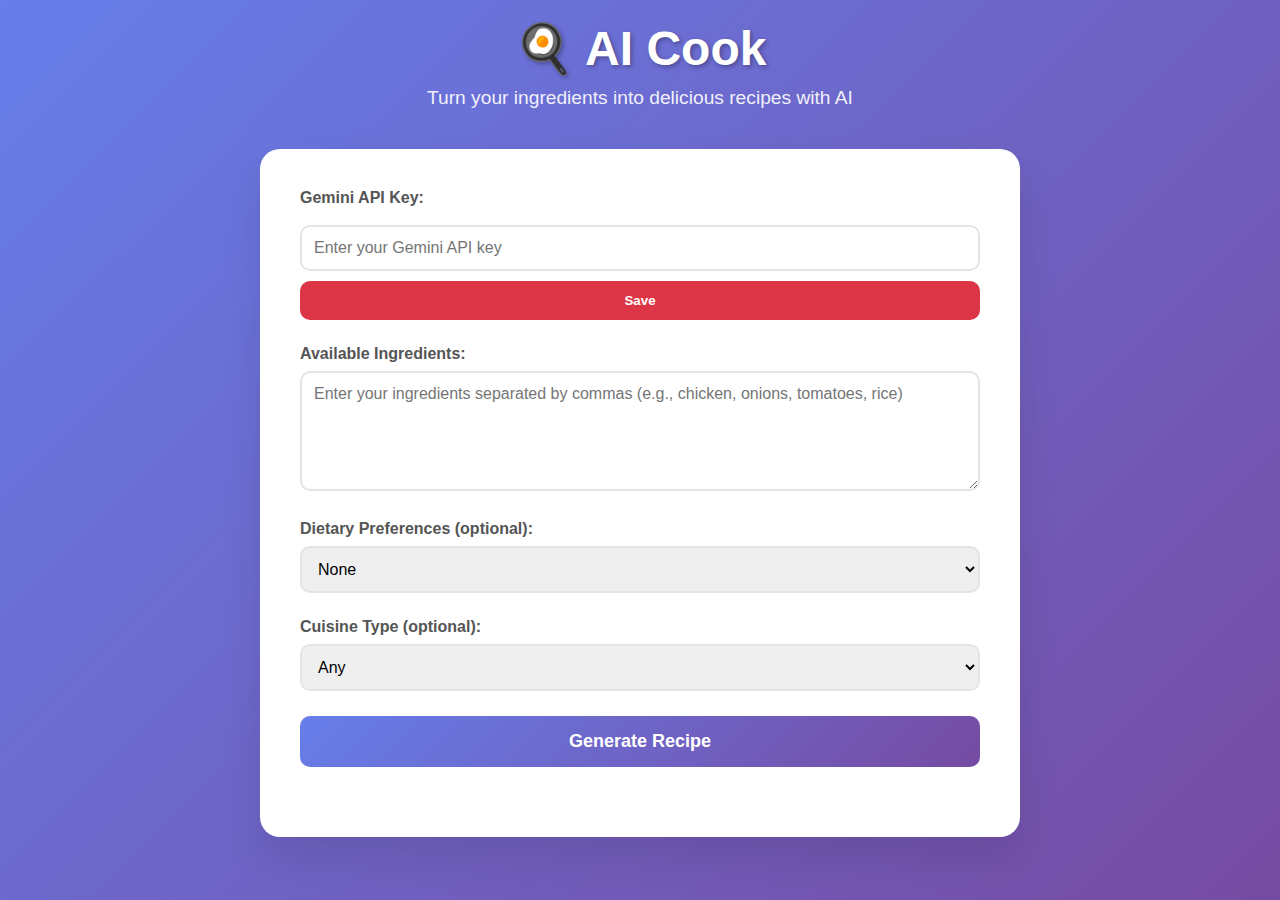
<file: AI cook/index.html>
<!DOCTYPE html>
<html lang="en">
<head>
    <!-- Character encoding for proper text display -->
    <meta charset="UTF-8">
    
    <!-- Responsive design meta tag for mobile devices -->
    <meta name="viewport" content="width=device-width, initial-scale=1.0">
    
    <!-- Page title displayed in browser tab -->
    <title>AI Cook - Recipe Generator</title>
    
    <!-- Link to external CSS stylesheet for styling -->
    <link rel="stylesheet" href="styles.css">
</head>
<body>
    <!-- Main container for the entire application -->
    <div class="container">
        <!-- Header section with app title and description -->
        <header>
            <!-- App title with cooking emoji for visual appeal -->
            <h1>🍳 AI Cook</h1>
            <!-- Brief description of the app's purpose -->
            <p>Turn your ingredients into delicious recipes with AI</p>
        </header>

        <!-- Main content area containing all interactive elements -->
        <main>
            <!-- Input section containing all user input forms -->
            <div class="input-section">
                
                <!-- API Key input section - User must provide their Gemini API key -->
                <div class="api-key-section">
                    <label for="apiKey">Gemini API Key:</label>
                    <!-- Password input to hide the API key for security -->
                    <input type="password" id="apiKey" placeholder="Enter your Gemini API key">
                    <!-- Button to save the API key to localStorage -->
                    <button id="saveApiKey">Save</button>
                </div>

                <!-- Ingredients input section - Main input for recipe generation -->
                <div class="ingredients-section">
                    <label for="ingredients">Available Ingredients:</label>
                    <!-- Large text area for users to list their ingredients -->
                    <textarea id="ingredients" placeholder="Enter your ingredients separated by commas (e.g., chicken, onions, tomatoes, rice)"></textarea>
                </div>

                <!-- Dietary preferences section - Optional filter for special diets -->
                <div class="preferences-section">
                    <label for="dietary">Dietary Preferences (optional):</label>
                    <!-- Dropdown menu for dietary restrictions -->
                    <select id="dietary">
                        <option value="">None</option>
                        <option value="vegetarian">Vegetarian</option>
                        <option value="vegan">Vegan</option>
                        <option value="gluten-free">Gluten-Free</option>
                        <option value="keto">Keto</option>
                        <option value="low-carb">Low-Carb</option>
                    </select>
                </div>

                <!-- Cuisine type section - Optional filter for cooking style -->
                <div class="cuisine-section">
                    <label for="cuisine">Cuisine Type (optional):</label>
                    <!-- Dropdown menu for cuisine preferences -->
                    <select id="cuisine">
                        <option value="">Any</option>
                        <option value="italian">Italian</option>
                        <option value="chinese">Chinese</option>
                        <option value="mexican">Mexican</option>
                        <option value="indian">Indian</option>
                        <option value="american">American</option>
                        <option value="french">French</option>
                        <option value="japanese">Japanese</option>
                        <option value="korean">Korean</option>
                        <option value="thai">Thai</option>
                        <option value="vietnamese">Vietnamese</option>
                    </select>
                </div>

                <!-- Main action button to trigger recipe generation -->
                <button id="generateRecipe" class="generate-btn">Generate Recipe</button>
            </div>

            <!-- Loading section - Shows spinner while AI generates recipe -->
            <div class="loading" id="loading">
                <!-- Animated spinner element -->
                <div class="spinner"></div>
                <!-- Loading message to inform user of progress -->
                <p>Cooking up something delicious...</p>
            </div>

            <!-- Recipe display section - Hidden by default, shown when recipe is generated -->
            <div class="recipe-section" id="recipeSection">
                <!-- Section header -->
                <h2>Your Recipe</h2>
                <!-- Container for the formatted recipe content -->
                <div id="recipeContent"></div>
            </div>
        </main>
    </div>

    <!-- JavaScript file containing all application logic -->
    <!-- Loaded at the end of body for better performance -->
    <script src="script.js"></script>
</body>
</html>
</file>
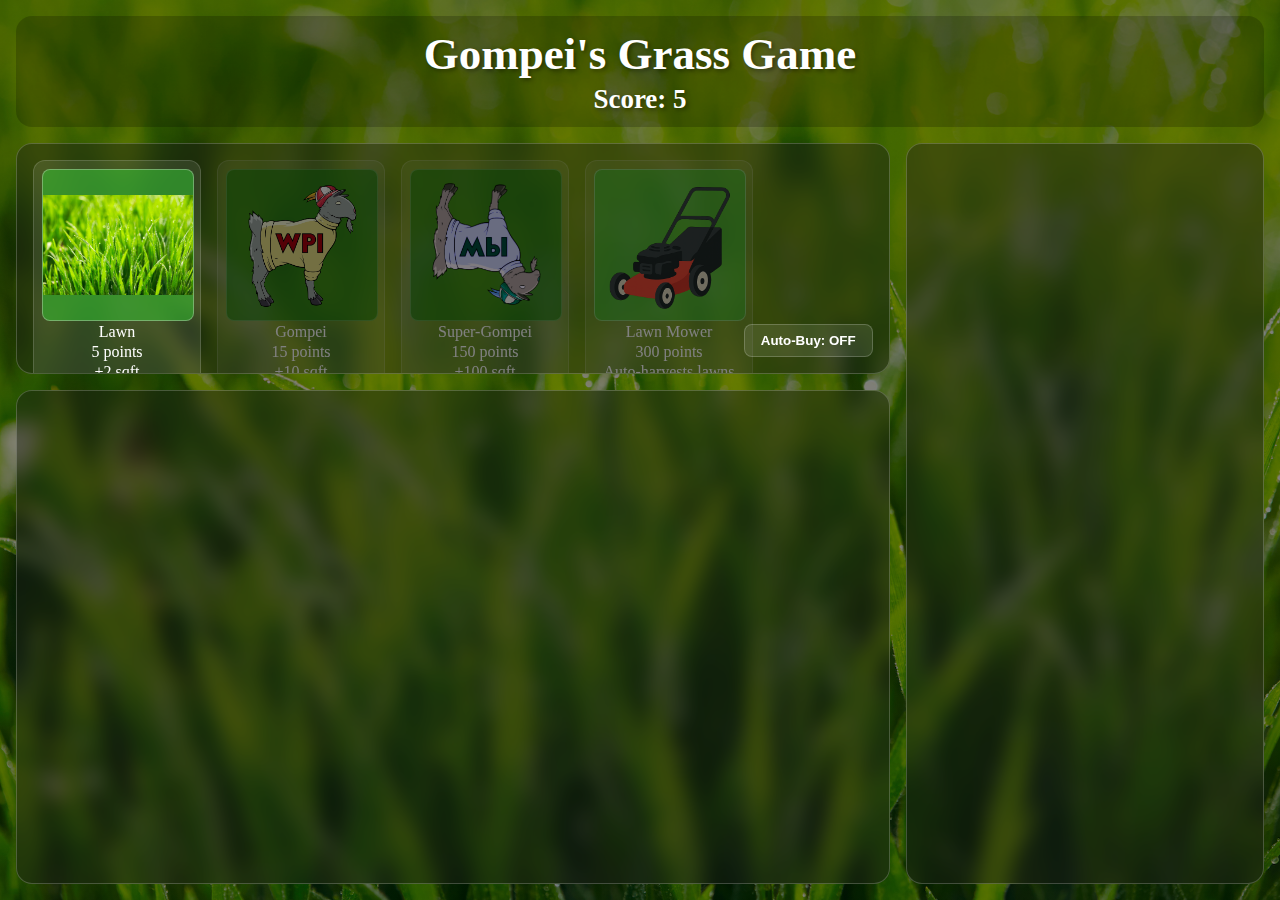
<file: clickgame-broken/index.html>
<!DOCTYPE html>
<html lang="en">

<head>
    <meta charset="UTF-8">
    <meta name="viewport" content="width=device-width, initial-scale=1.0">
    <title>Gompei Clicker</title>
    <!-- <link rel="stylesheet" href="overlays.css"> -->
    <link rel="stylesheet" href="styles.css">
    <script src="./game.js" defer></script>
</head>

<body>
    <div id="header">
        <h1>Gompei's Grass Game</h1>
        <h2 id="score">Score: 0</h2>
    </div>
    <div id="game-body">
        <div id="main-game-content">
            <div id="store-container">
                <!-- Store items will be generated by game.js -->
            </div>
            <div id="widget-container"></div>
        </div>
        <div id="lawn-simulator">
        </div>
    </div>
</body>



</html>
</file>
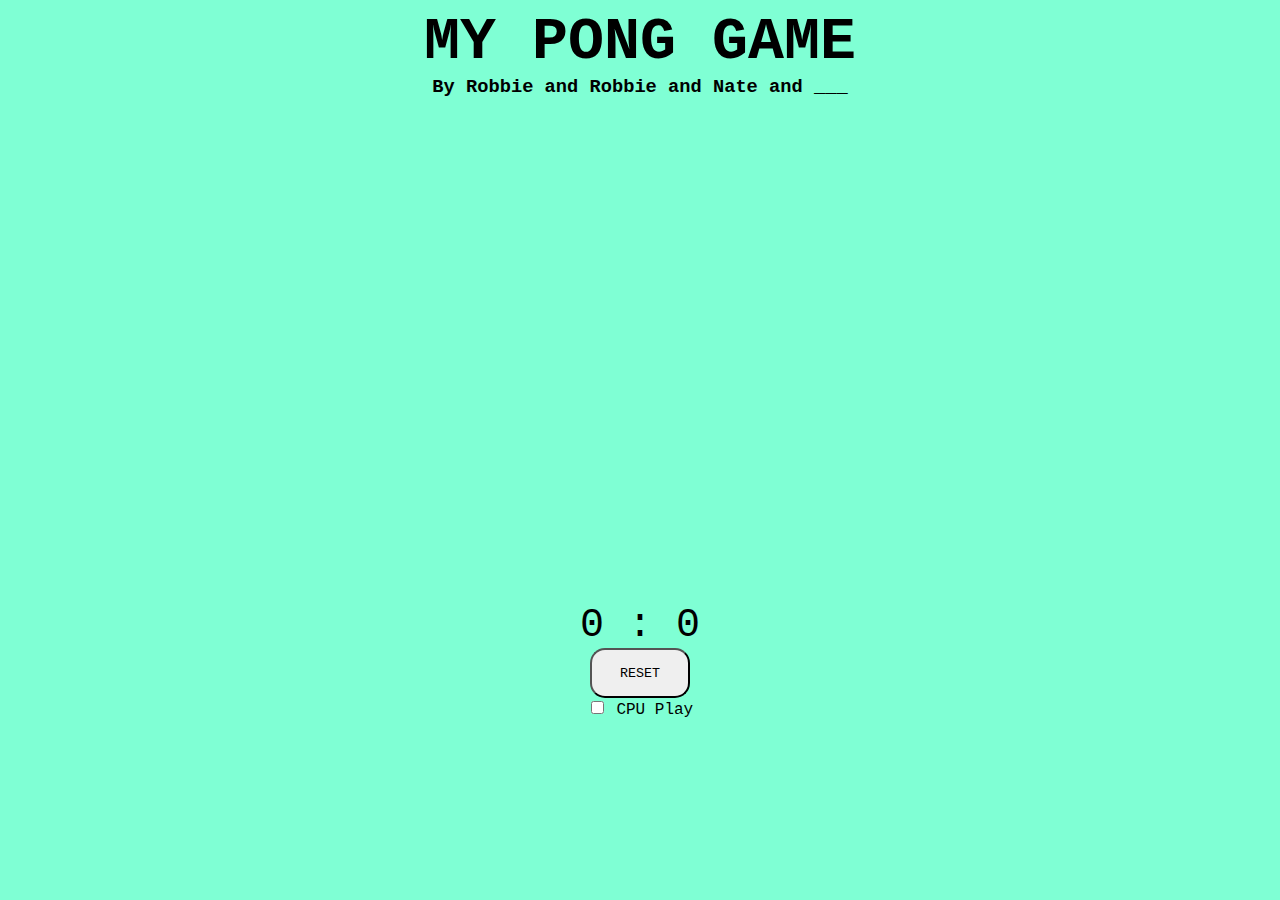
<file: ponggame-broken/index.html>
<!DOCTYPE html>
<html lang="en">
<head>
    <meta charset="UTF-8">
    <meta http-equiv="X-UA-Compatible" content="IE=edge">
    <meta name="viewport" content="width=device-width, initial-scale=1.0">
    <title>My Pong Game</title>
    <link rel="stylesheet" href="pong.css">
    <script src="ball.js" defer></script>
    <script src="paddle.js" defer></script>
    <script src="controls.js" defer></script>
    <script src="view.js" defer></script>
    <script src="model.js" defer></script>
    <script src="pong.js" defer></script>
</head>
<body>
    <h1>MY PONG GAME</h1>
    <h3>By Robbie and Robbie and Nate and ___</h3>
    <canvas id="gameboard" width="500" height="500"></canvas>
    <div id="scoreboard">0 : 0</div>
    <button id="reset" onclick="resetGame()">RESET</button>
    <br />
    <input type="checkbox" id="cpucheck" onchange="set_cpu(event)">
    <label>CPU Play</label>

</body>
</html>
</file>
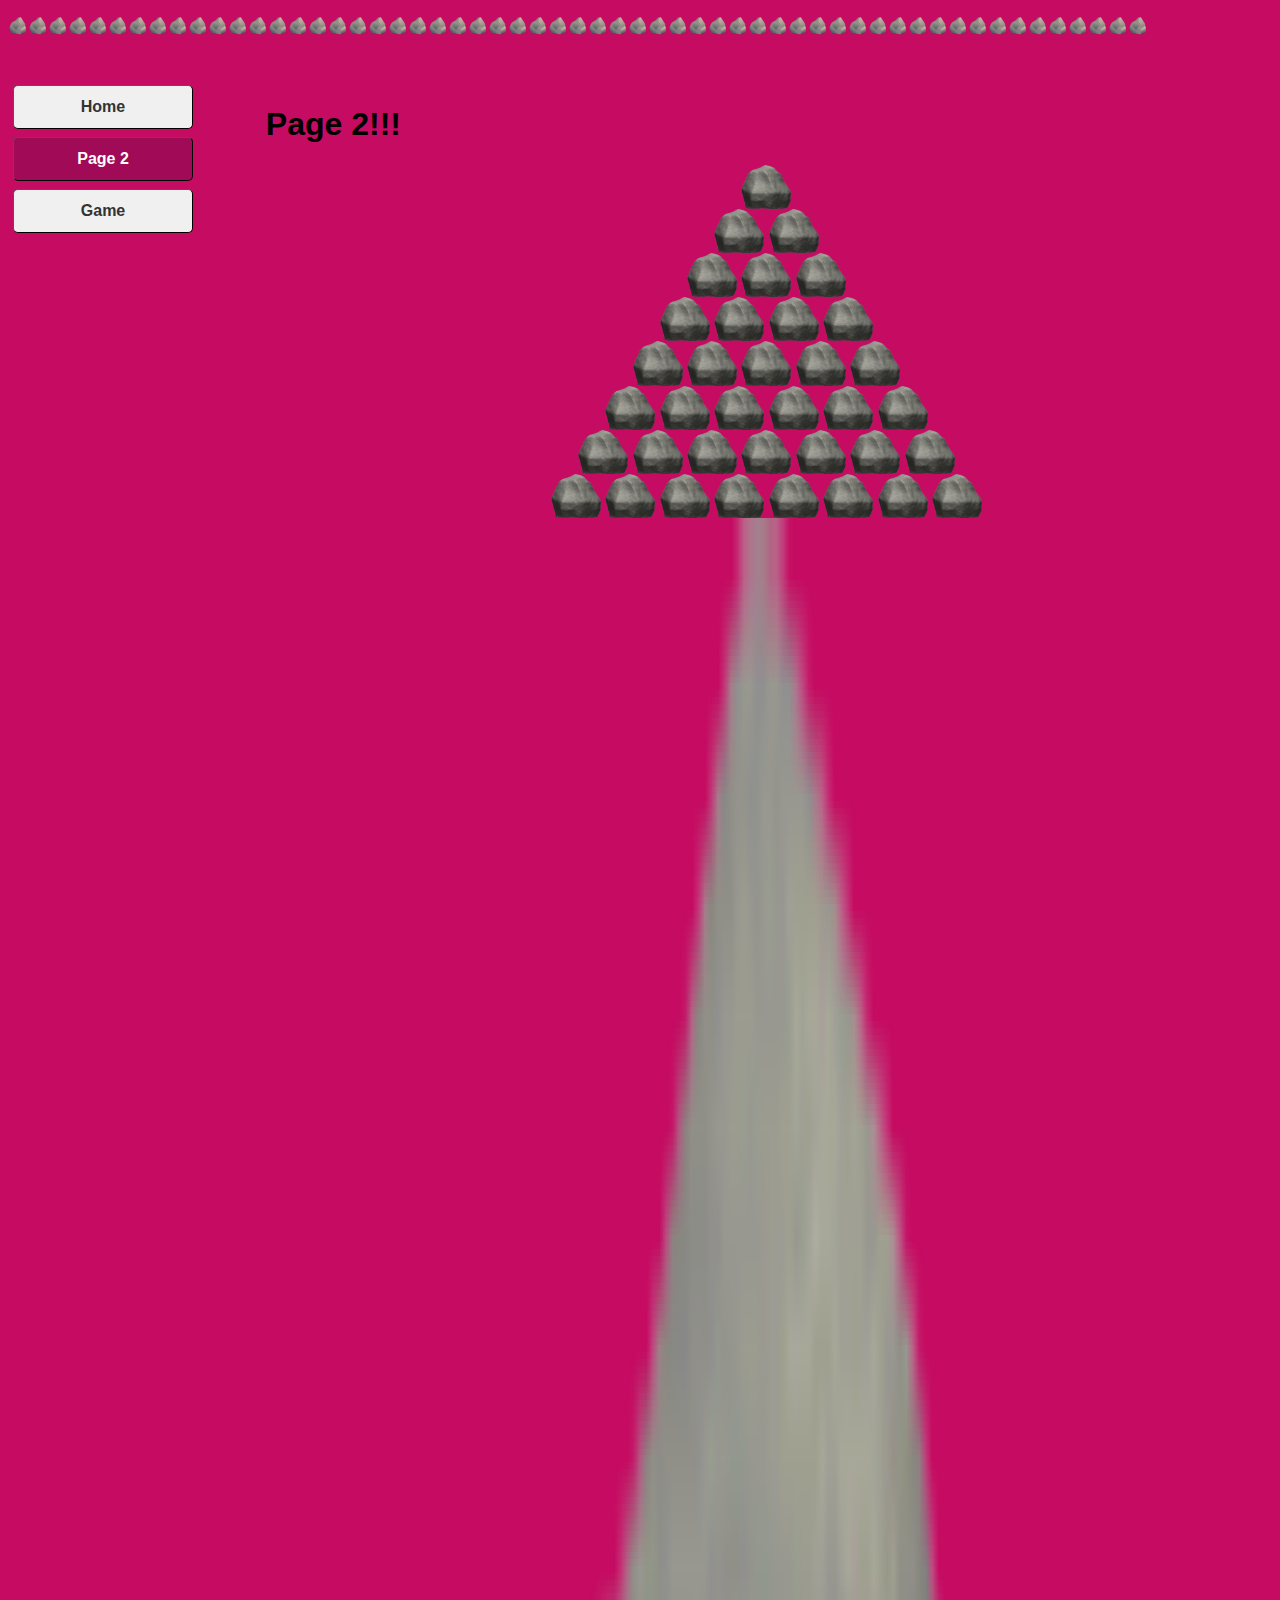
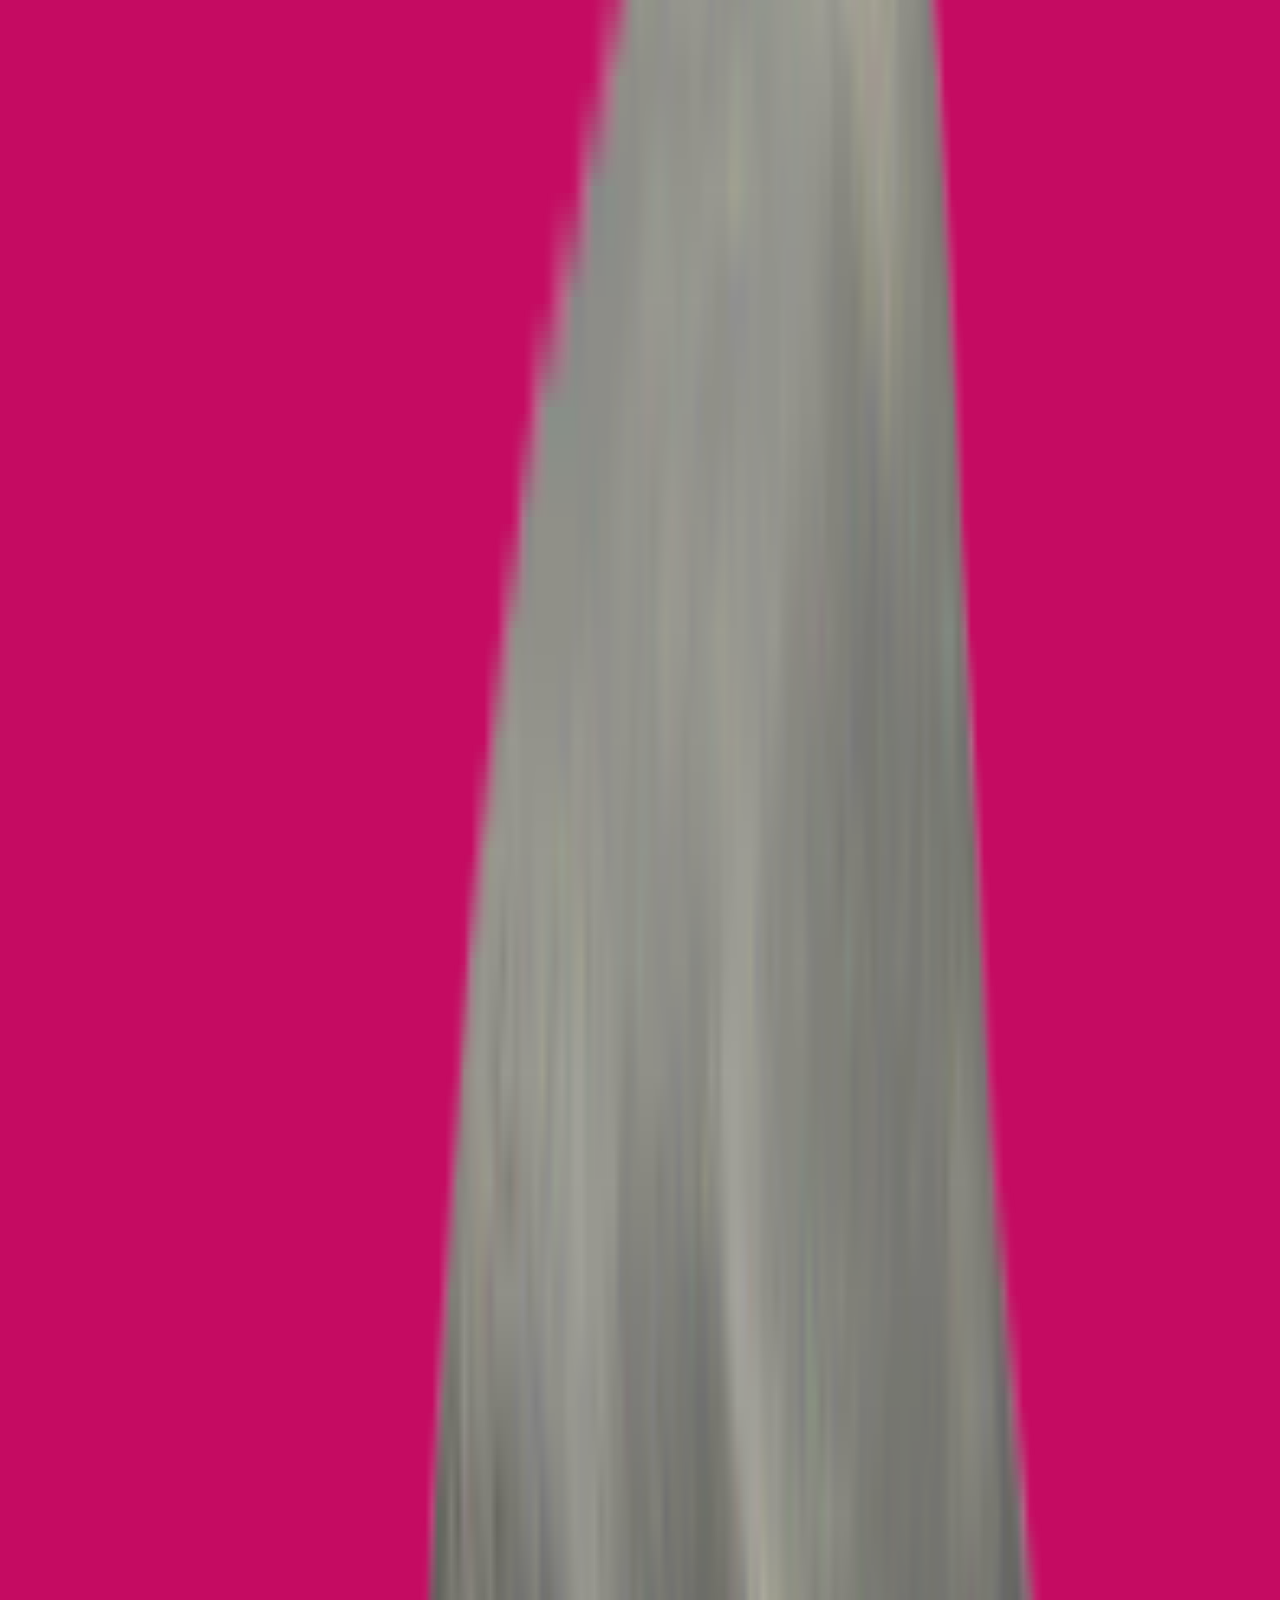
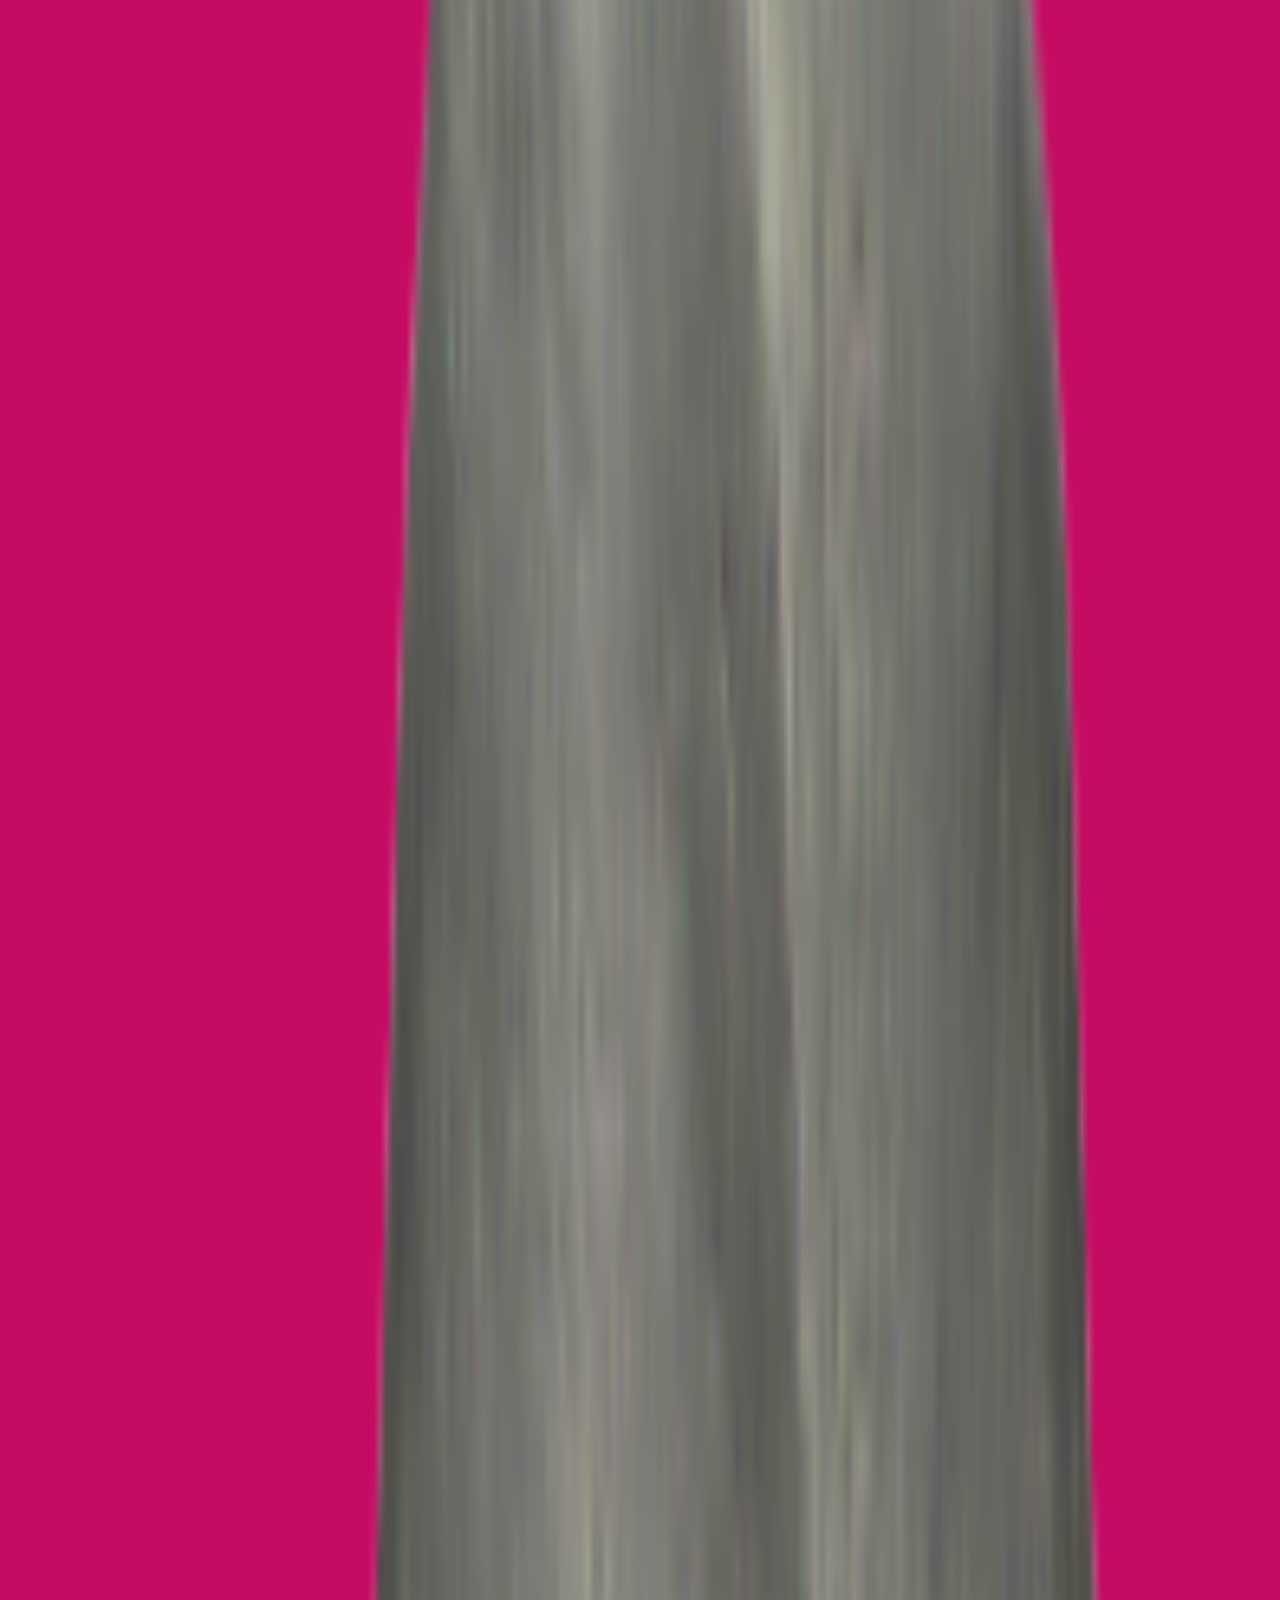
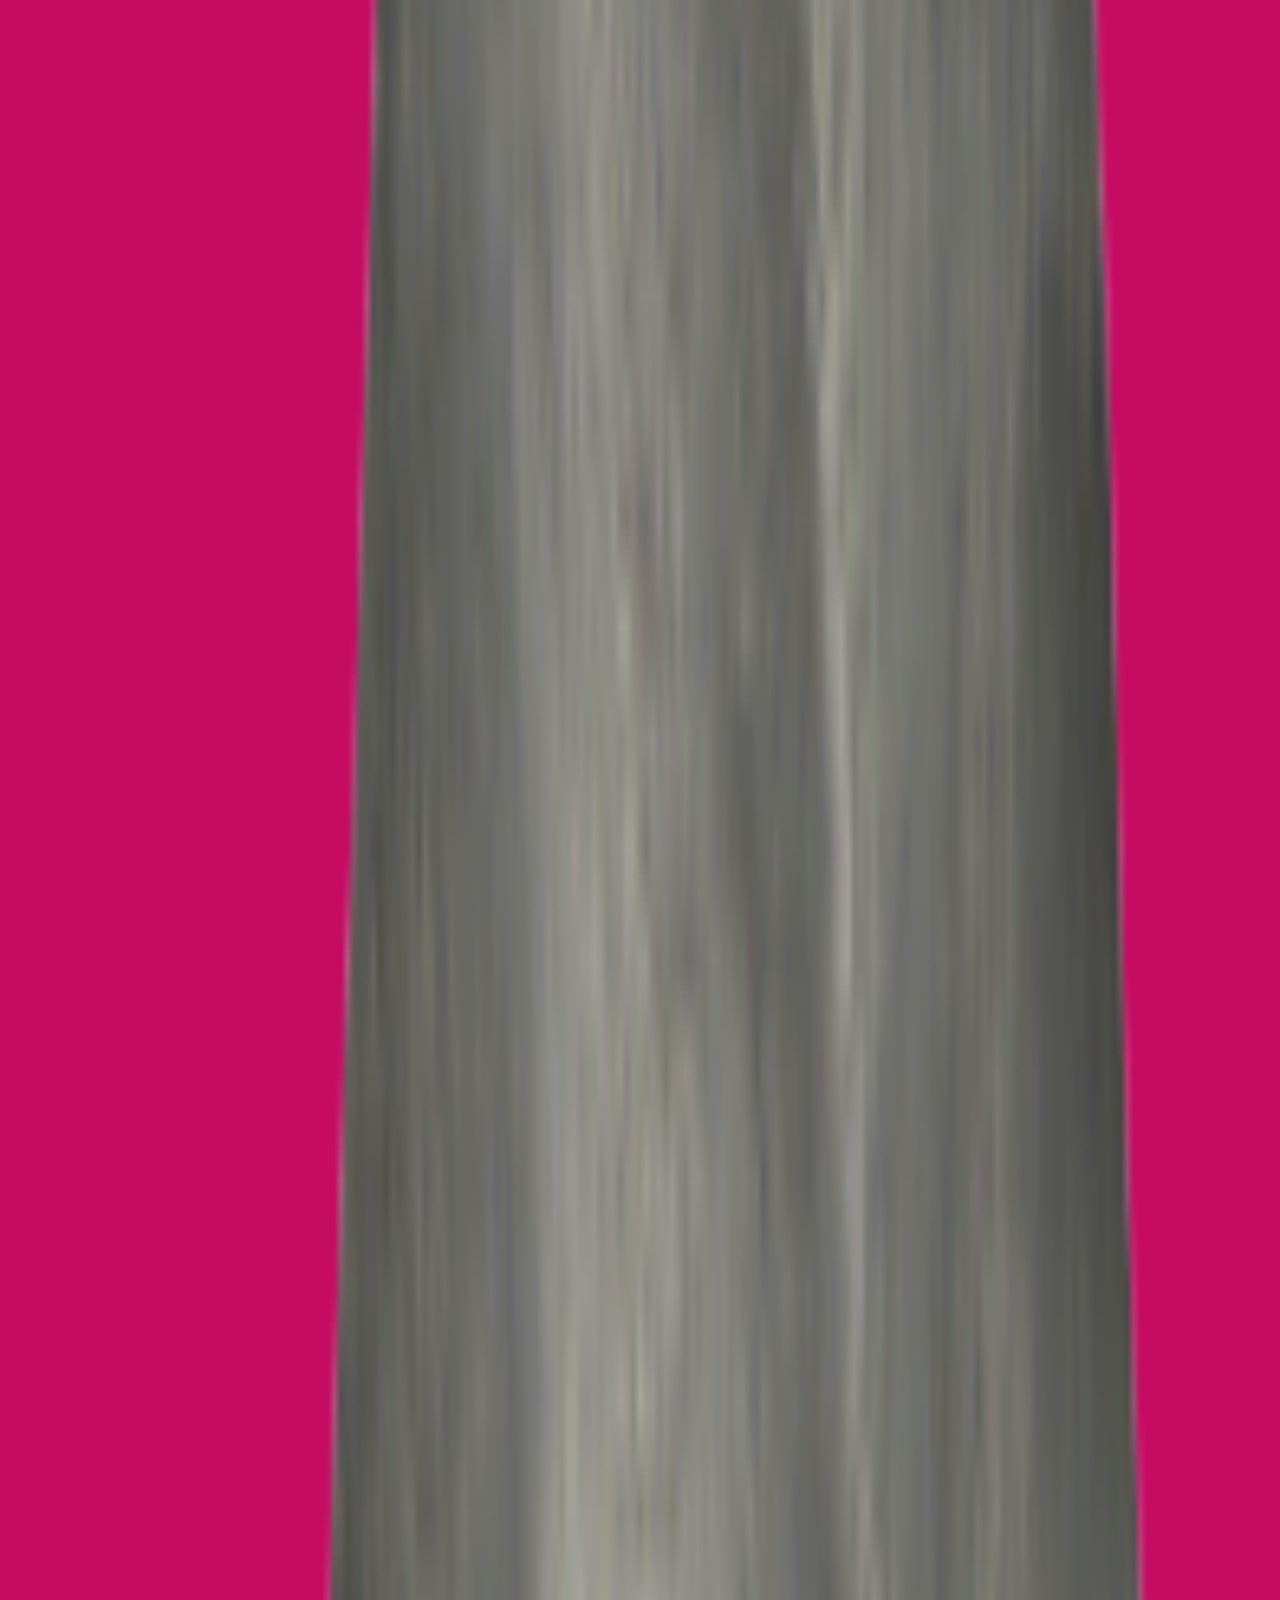
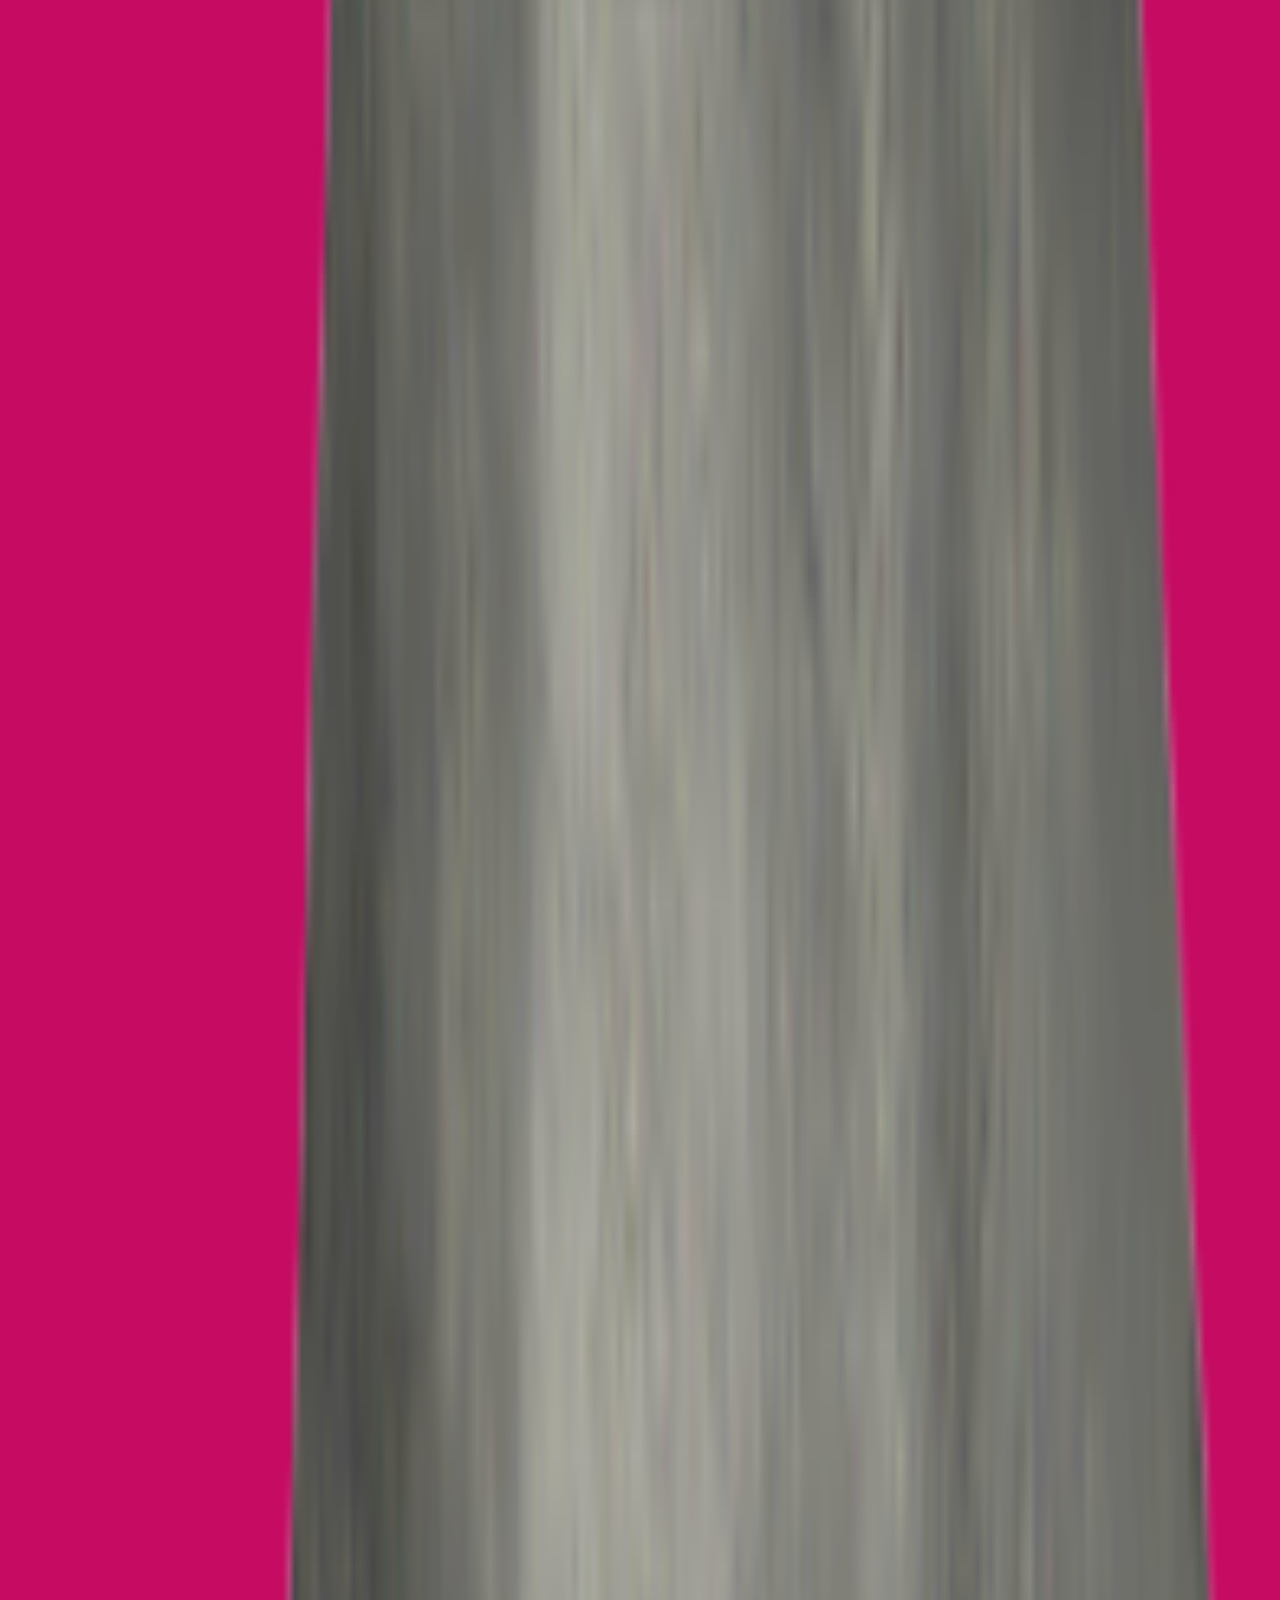
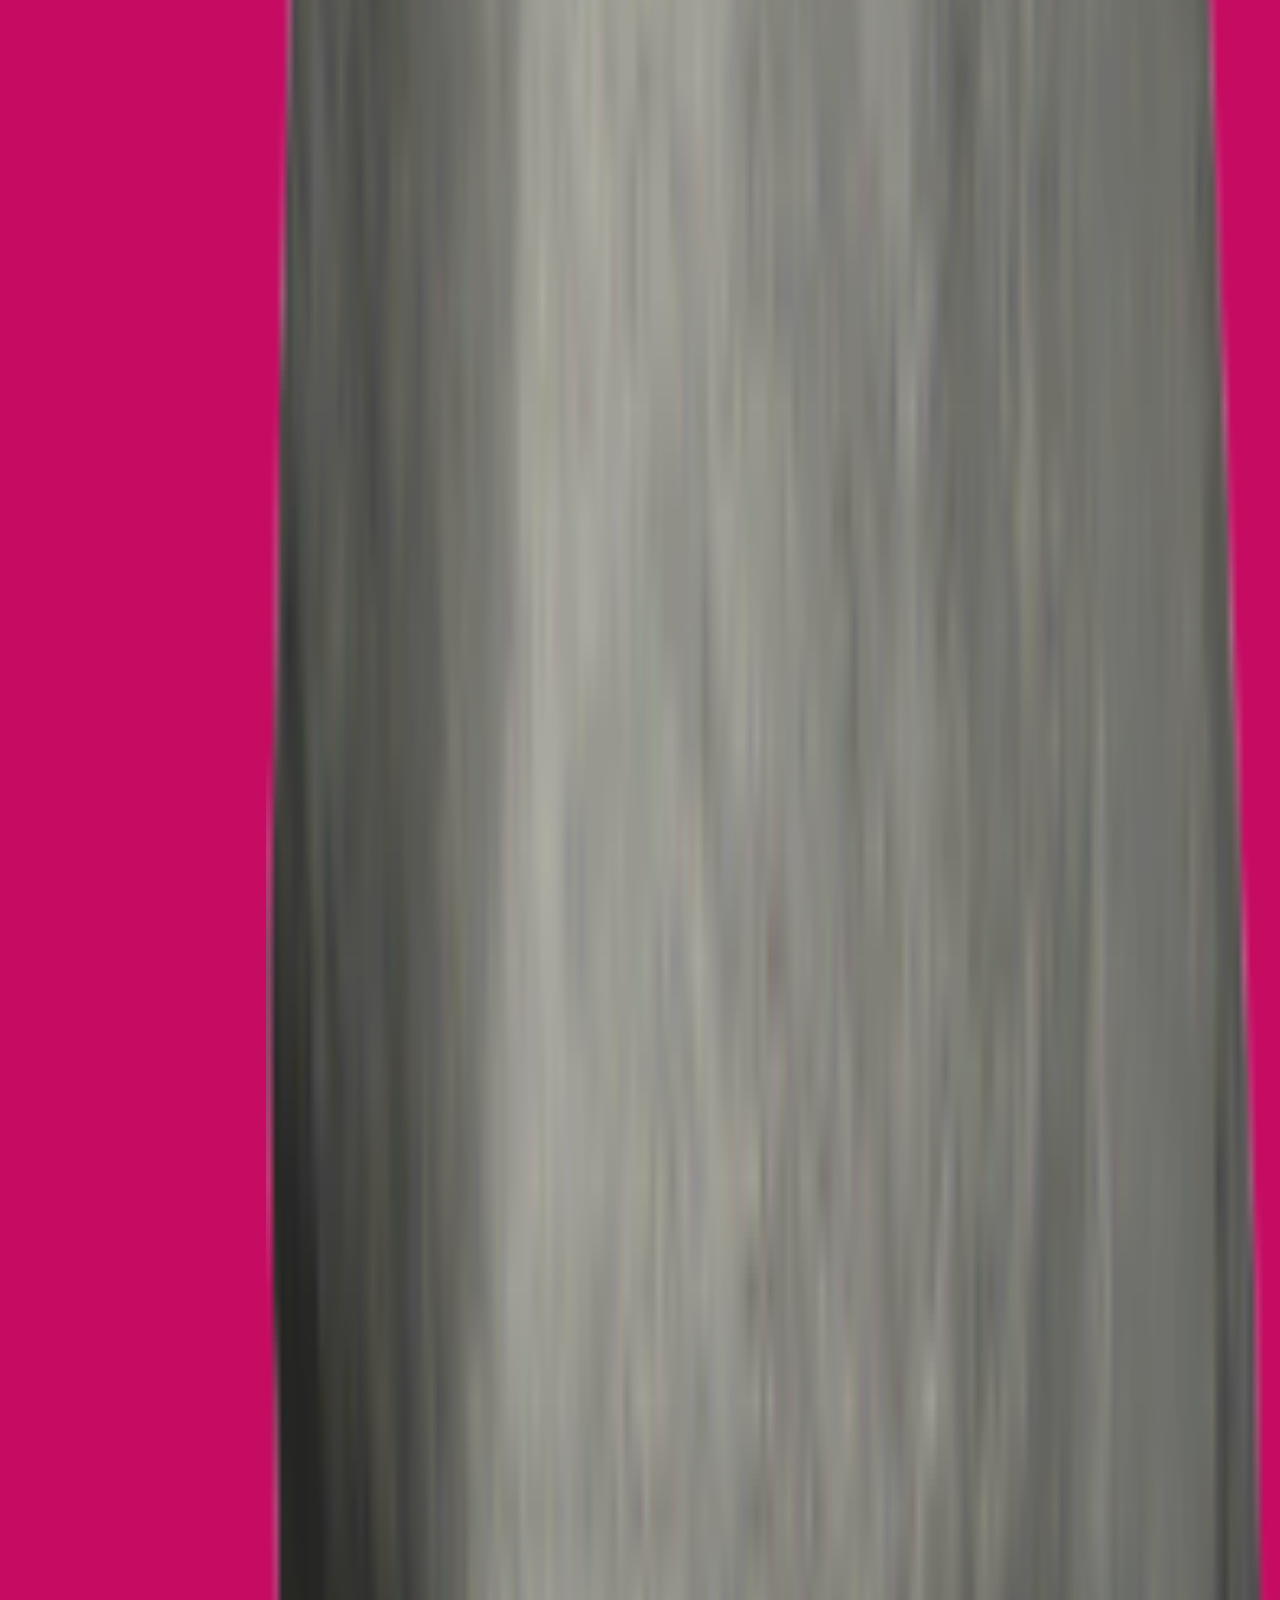
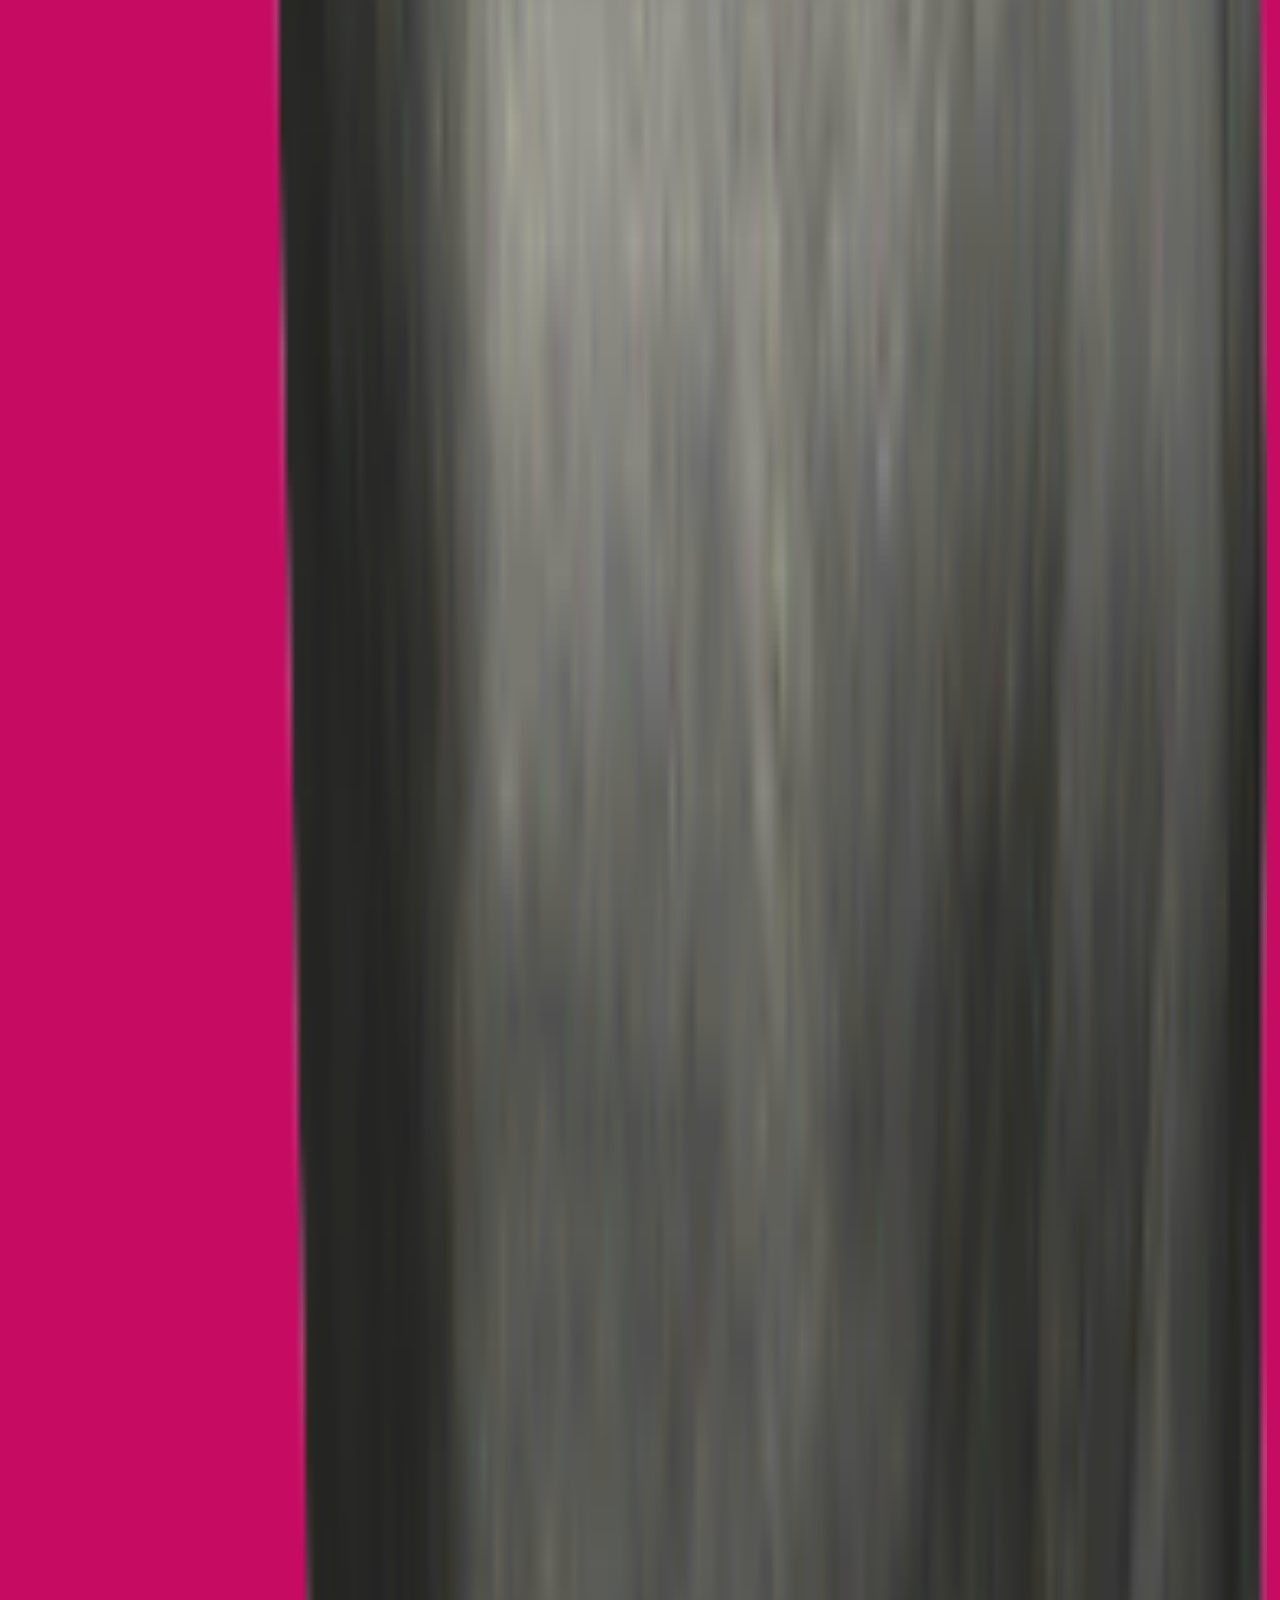
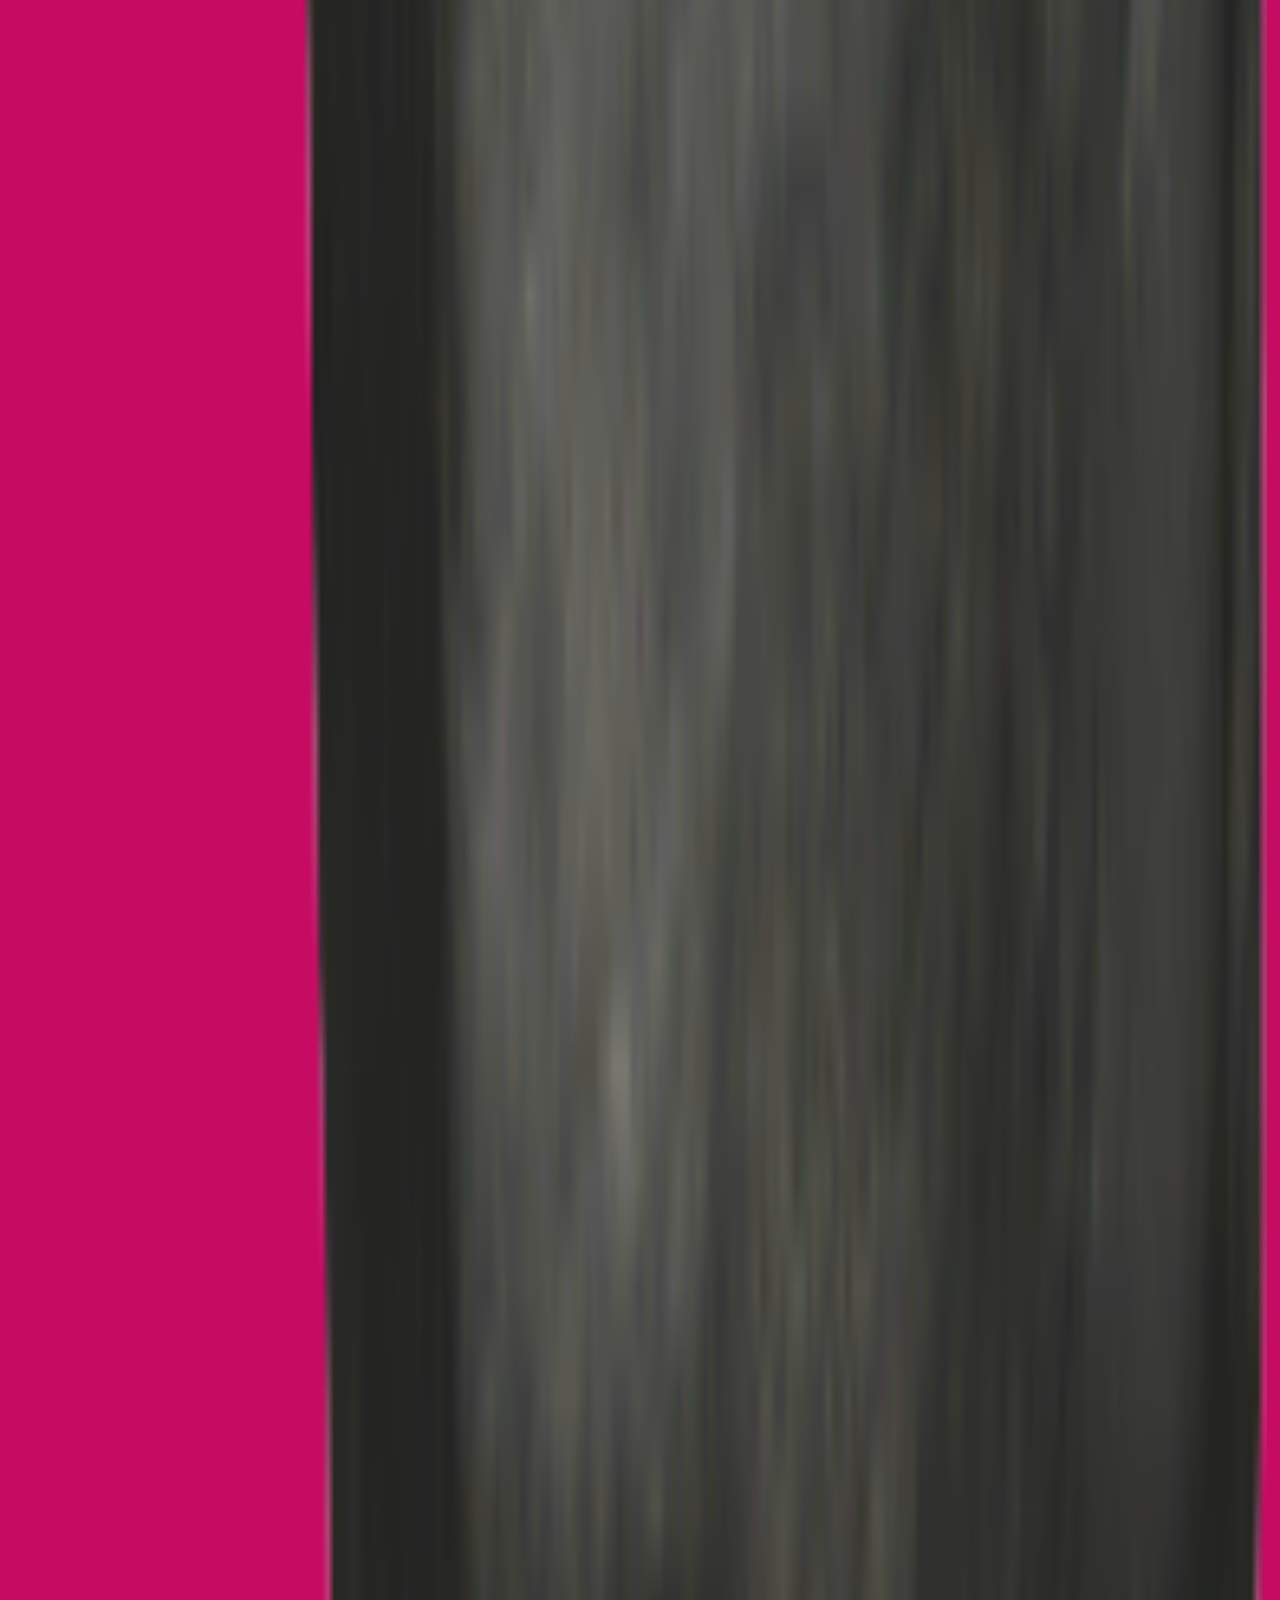
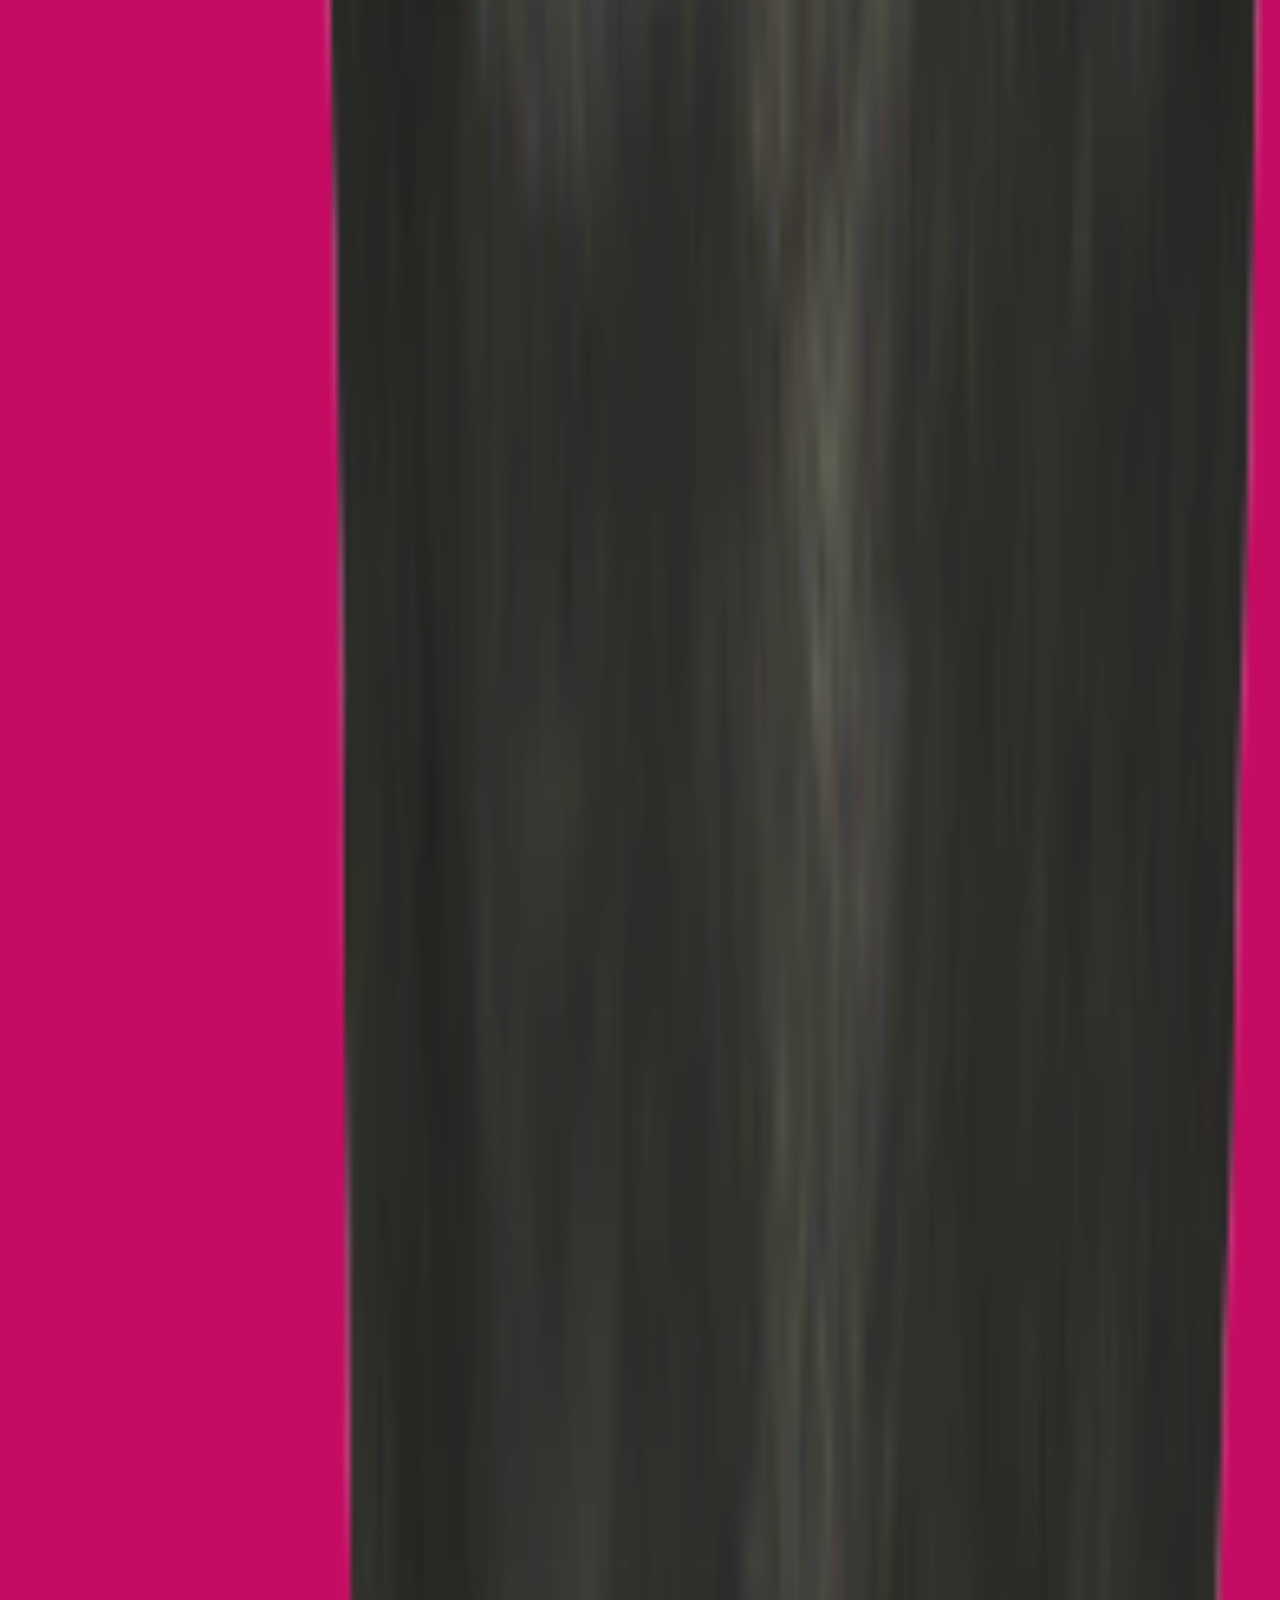
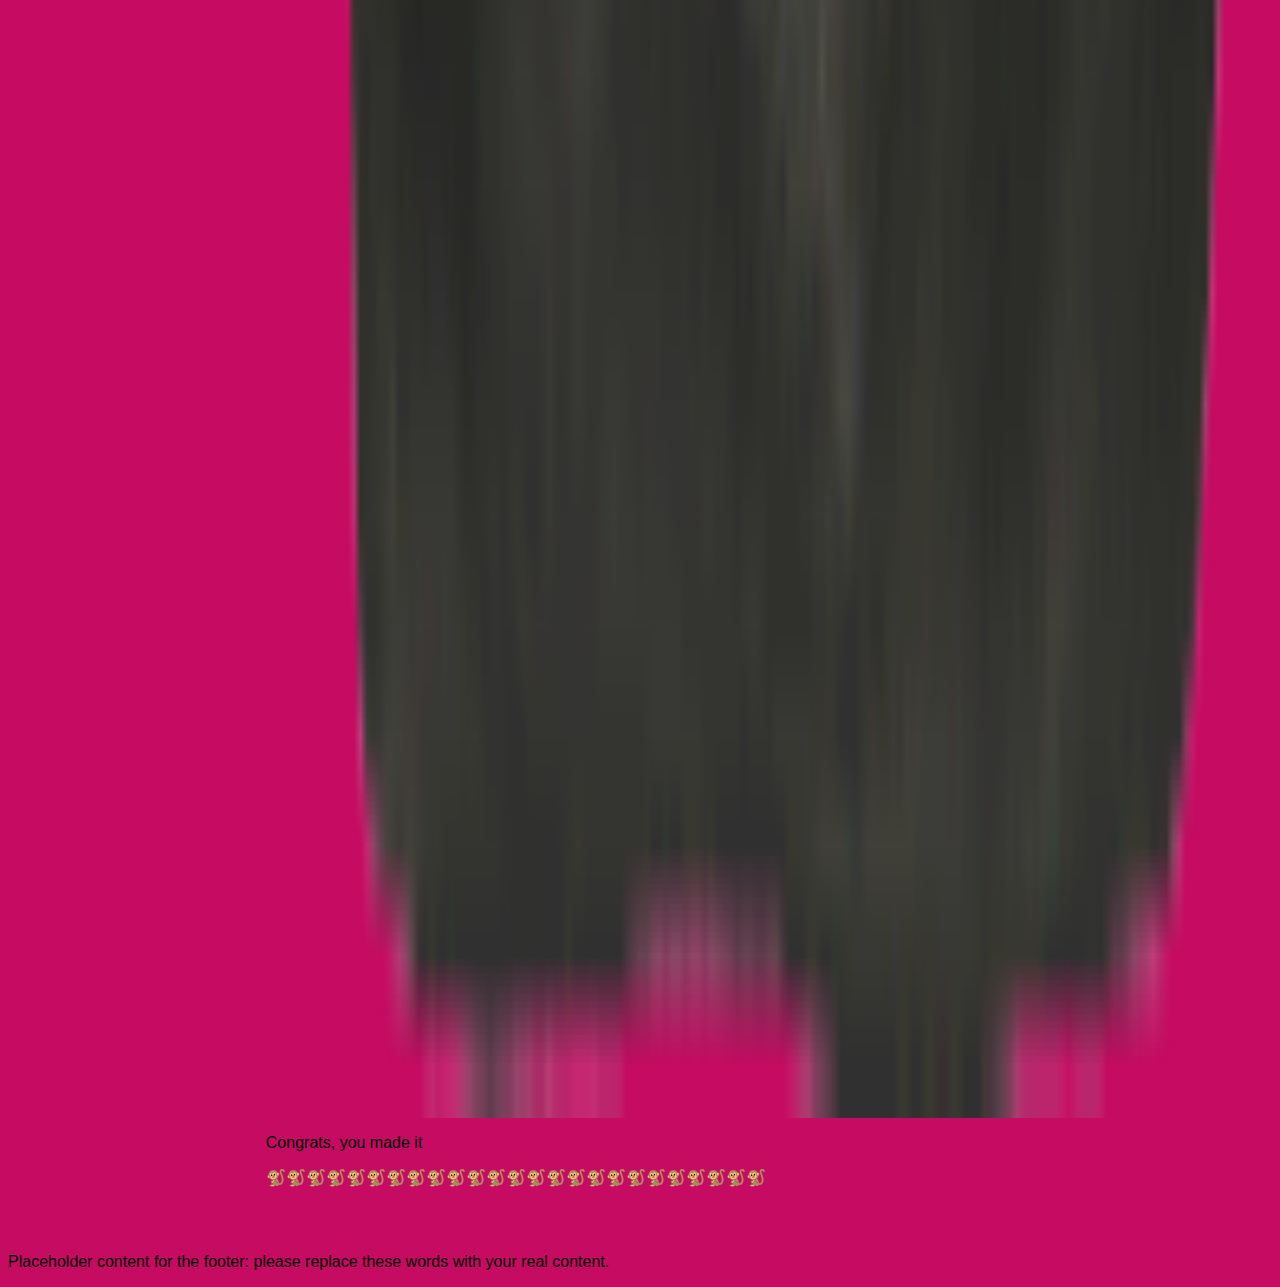
<file: aboutme.html>
<!DOCTYPE HTML PUBLIC "-//W3C//DTD HTML 4.01 Transitional//EN" "http://www.w3.org/TR/html4/loose.dtd">
<html lang="en">

<head>
    <meta http-equiv="Content-type" content="text/html;charset=UTF-8">
    <title>🪨</title>
    <meta http-equiv="Content-Style-Type" content="text/css">
    <meta name="generator" content="thesitewizard.com's Layout Wizard 4.0.0">
    <meta name="viewport" content="width=device-width, initial-scale=1">
    <link rel="stylesheet" type="text/css" media="all" href="styles.css">
    <link rel="stylesheet" type="text/css" href="tswnavbar.css" />
    <style>
        #tswcssbuttons ul {
            list-style-type: none;
            padding: 0;
            margin: 0;
        }

        #tswcssbuttons li a {
            display: block;
            padding: 12px;
            margin-bottom: 8px;
            background-color: #f0f0f0;
            color: #333;
            text-decoration: none;
            border-radius: 5px;
            transition: background-color 0.2s ease-in-out;
            text-align: center;
            font-weight: bold;
        }

        #tswcssbuttons li a:hover {
            background-color: #ddd;
        }

        /* Style for the active page link on aboutme.html */
        #tswcssbuttons a[href="aboutme.html"] {
            background-color: #a10a56; /* A darker shade of the page background */
            color: white;
        }
    </style>
</head>

<body style="background: rgb(197, 11, 98);">

    <div id="tswcontainer">
        <div id="tswheader">
            <!-- start of header section: insert your logo, etc, here -->

            <p>
                🪨🪨🪨🪨🪨🪨🪨🪨🪨🪨🪨🪨🪨🪨🪨🪨🪨🪨🪨🪨🪨🪨🪨🪨🪨🪨🪨🪨🪨🪨🪨🪨🪨🪨🪨🪨🪨🪨🪨🪨🪨🪨🪨🪨🪨🪨🪨🪨🪨🪨🪨🪨🪨🪨🪨🪨🪨
                <audio loop autoplay>
                    <source src="images/page2_music.mp3" type="audio/mpeg">
                </audio>
            </p>
            <p>&nbsp;</p>

            <!-- end of header section: insert your logo, etc, above this line -->
        </div>

        <div id="tswcontent">
            <div id="tswcontproper">
                <!-- start of content column: insert your content here -->

                <h1>Page 2!!!</h1>
                <p>
                    <div style="text-align: center; line-height: 0.5;">
                        <img src="images/rock-apple.png" alt="rock apple" style="width:50px;">
                    </div>
                    <div style="text-align: center; line-height: 0.5;">
                        <img src="images/rock-apple.png" alt="rock apple" style="width:50px;">
                        <img src="images/rock-apple.png" alt="rock apple" style="width:50px;">
                    </div>
                    <div style="text-align: center; line-height: 0.5;">
                        <img src="images/rock-apple.png" alt="rock apple" style="width:50px;">
                        <img src="images/rock-apple.png" alt="rock apple" style="width:50px;">
                        <img src="images/rock-apple.png" alt="rock apple" style="width:50px;">
                    </div>
                    <div style="text-align: center; line-height: 0.5;">
                        <img src="images/rock-apple.png" alt="rock apple" style="width:50px;">
                        <img src="images/rock-apple.png" alt="rock apple" style="width:50px;">
                        <img src="images/rock-apple.png" alt="rock apple" style="width:50px;">
                        <img src="images/rock-apple.png" alt="rock apple" style="width:50px;">
                    </div>
                    <div style="text-align: center; line-height: 0.5;">
                        <img src="images/rock-apple.png" alt="rock apple" style="width:50px;">
                        <img src="images/rock-apple.png" alt="rock apple" style="width:50px;">
                        <img src="images/rock-apple.png" alt="rock apple" style="width:50px;">
                        <img src="images/rock-apple.png" alt="rock apple" style="width:50px;">
                        <img src="images/rock-apple.png" alt="rock apple" style="width:50px;">
                    </div>
                    <div style="text-align: center; line-height: 0.5;">
                        <img src="images/rock-apple.png" alt="rock apple" style="width:50px;">
                        <img src="images/rock-apple.png" alt="rock apple" style="width:50px;">
                        <img src="images/rock-apple.png" alt="rock apple" style="width:50px;">
                        <img src="images/rock-apple.png" alt="rock apple" style="width:50px;">
                        <img src="images/rock-apple.png" alt="rock apple" style="width:50px;">
                        <img src="images/rock-apple.png" alt="rock apple" style="width:50px;">
                    </div>
                    <div style="text-align: center; line-height: 0.5;">
                        <img src="images/rock-apple.png" alt="rock apple" style="width:50px;">
                        <img src="images/rock-apple.png" alt="rock apple" style="width:50px;">
                        <img src="images/rock-apple.png" alt="rock apple" style="width:50px;">
                        <img src="images/rock-apple.png" alt="rock apple" style="width:50px;">
                        <img src="images/rock-apple.png" alt="rock apple" style="width:50px;">
                        <img src="images/rock-apple.png" alt="rock apple" style="width:50px;">
                        <img src="images/rock-apple.png" alt="rock apple" style="width:50px;">
                    </div>
                    <div style="text-align: center; line-height: 0.5;">
                        <img src="images/rock-apple.png" alt="rock apple" style="width:50px;">
                        <img src="images/rock-apple.png" alt="rock apple" style="width:50px;">
                        <img src="images/rock-apple.png" alt="rock apple" style="width:50px;">
                        <img src="images/rock-apple.png" alt="rock apple" style="width:50px;">
                        <img src="images/rock-apple.png" alt="rock apple" style="width:50px;">
                        <img src="images/rock-apple.png" alt="rock apple" style="width:50px;">
                        <img src="images/rock-apple.png" alt="rock apple" style="width:50px;">
                        <img src="images/rock-apple.png" alt="rock apple" style="width:50px;">
                    </div>
                    <img src="images/rock-apple.png" style="height:15000px">
                </p>
                <p>
                    Congrats, you made it
                
                </p>
                <p>
                
                </p>
                <p>
                   
                </p>
                <p>
                    🐒🐒🐒🐒🐒🐒🐒🐒🐒🐒🐒🐒🐒🐒🐒🐒🐒🐒🐒🐒🐒🐒🐒🐒🐒
                </p>
                <p>&nbsp;</p>

                <!-- end of content column: put your content above this line -->
            </div>
        </div>

        <div id="tswsidecol">
            <div id="tswsideproper">
                <!-- start of side column: insert your navigation menu, etc, here -->

                <div id="tswcssbuttons">
                    <ul>
                        <li><a href="index.html">Home</a></li>
                        <li><a href="aboutme.html">Page 2</a></li>
                        <li><a href="projects.html">Game</a></li>
                    </ul>
                </div>


                <!-- end of side column: put your navigation menu, etc, above this line -->
            </div>
        </div>
        <div style="clear: both;"></div>

        <div id="tswfooter">
            <!-- start of footer section: insert your copyright notice, etc, here -->

            <p>
                Placeholder content for the footer: please replace these words with your real content.
            </p>

            <!-- end of footer section: insert your copyright notice, etc, above this line -->
        </div>

    </div>

</body>

</html>
</file>
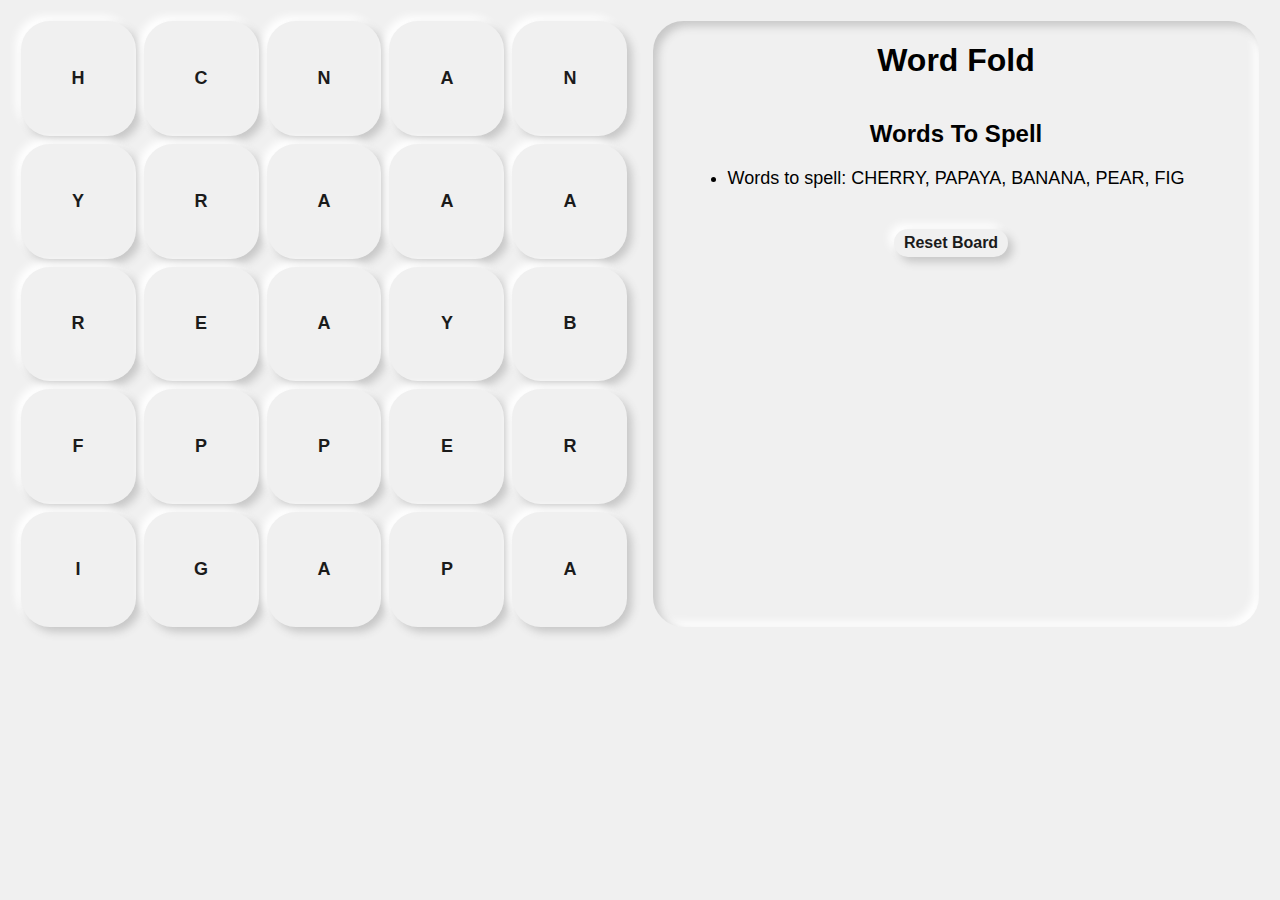
<file: word_fold/game.html>
<!DOCTYPE html>
<html lang="en">

<head>
  <meta http-equiv="content-type" content="text/html; charset=utf-8">
  <title>Word Fold</title>
  <link href="experement.css" rel="stylesheet">
  <script src="game.js" defer></script>
</head>

<body>
<div class="container">
  <div id="cell-holder" class="cell-holder">
    <div class="cell" onclick="on_click(0,0)"></div>
    <div class="cell" onclick="on_click(1,0)"></div>
    <div class="cell" onclick="on_click(2,0)"></div>
    <div class="cell" onclick="on_click(3,0)"></div>
    <div class="cell" onclick="on_click(4,0)"></div>
    <div class="cell" onclick="on_click(0,1)"></div>
    <div class="cell" onclick="on_click(1,1)"></div>
    <div class="cell" onclick="on_click(2,1)"></div>
    <div class="cell" onclick="on_click(3,1)"></div>
    <div class="cell" onclick="on_click(4,1)"></div>
    <div class="cell" onclick="on_click(0,2)"></div>
    <div class="cell" onclick="on_click(1,2)"></div>
    <div class="cell" onclick="on_click(2,2)"></div>
    <div class="cell" onclick="on_click(3,2)"></div>
    <div class="cell" onclick="on_click(4,2)"></div>
    <div class="cell" onclick="on_click(0,3)"></div>
    <div class="cell" onclick="on_click(1,3)"></div>
    <div class="cell" onclick="on_click(2,3)"></div>
    <div class="cell" onclick="on_click(3,3)"></div>
    <div class="cell" onclick="on_click(4,3)"></div>
    <div class="cell" onclick="on_click(0,4)"></div>
    <div class="cell" onclick="on_click(1,4)"></div>
    <div class="cell" onclick="on_click(2,4)"></div>
    <div class="cell" onclick="on_click(3,4)"></div>
    <div class="cell" onclick="on_click(4,4)"></div>
  </div>
  <div class="sidebar">
    <h1 class="no-margin">Word Fold</h1>
    <h2>Words To Spell</h2>
    <div id="words"></div>
  </div>
</div>
</body>

</html>
</file>
<file: clickgame-broken/styles.css>
html {
    /* Base font size can remain for general accessibility */
    font-size: 16px;
}

:root {
    /* Revert to fixed sizes for widgets */
    --widget-width: 150px;
    --widget-height: 150px;
    --widget-margin: 5px;
}

h1 {
    font-size: 5vh;
    /* Revert to viewport height based scaling for titles */
}

h2 {
    font-size: 3vh;
    /* Revert to viewport height based scaling for titles */
}

body {
    --gompei-count: 1;
    /* Glassmorphism background with a darkening overlay */
    background-image: linear-gradient(rgba(0, 0, 0, 0.5), rgba(0, 0, 0, 0.5)), url('./grass.jpeg');
    background-size: cover;
    background-position: center;
    background-attachment: fixed;

    color: white;
    overflow: hidden;
    /* New flex properties to manage page layout */
    display: flex;
    flex-direction: column;
    height: 100vh;
    margin: 0;
    /* Remove default browser margin */
}

#header {
    padding: 0.5rem 1rem;
    margin: 1rem 1rem 0 1rem;
    /* Add margin to the header */
    background: rgba(0, 0, 0, 0.2);
    text-align: center;
    text-shadow: 2px 2px 4px rgba(0, 0, 0, 0.4);
    border-radius: 1rem;
}

#header h1,
#header h2 {
    margin: 0.25rem 0;
}

/* Prevents highlighting on game elements when clicked */
#store-container,
#lawn-simulator,
#widget-container {
    -webkit-user-select: none;
    /* Safari */
    user-select: none;
    /* Standard syntax */
}

#game-body {
    display: flex;
    /* Let the game body grow to fill available space instead of a fixed height */
    flex-grow: 1;
    width: 100vw;
    min-height: 0;
    /* Fix for nested flex containers */
    padding: 1rem;
    /* Add some padding around the game body */
    box-sizing: border-box;
}

#main-game-content {
    flex: 0 0 70%;
    /* Occupy 70% of width, don't grow or shrink */
    display: flex;
    flex-direction: column;
    height: 100%;
    /* Ensure it fills the height of game-body */
    gap: 1rem;
    /* Add a gap between the store and widget containers */
}


#store-container {
    /* Glassmorphism Style */
    background: rgba(25, 25, 25, 0.4);
    backdrop-filter: blur(10px);
    -webkit-backdrop-filter: blur(10px);
    border: 1px solid rgba(255, 255, 255, 0.2);
    border-radius: 1rem;
    padding: 1rem;

    display: flex;
    flex-wrap: wrap;
    gap: 1rem;
    /* Add a gap between store items */
    justify-content: flex-start;
    align-content: flex-start;
    /* Pack items to the top */

    z-index: 1;
    overflow-y: auto;
    position: relative;
    /* Needed for positioning the button */
    flex: 3;
    /* Set flex-grow to 3 for a 30% height ratio */
    min-height: 0;
    /* Prevent flexbox overflow */
}

#auto-buy-toggle {
    position: absolute;
    bottom: 1rem;
    right: 1rem;
    padding: 0.5rem 1rem;
    cursor: pointer;
    border-radius: 0.5rem;
    z-index: 2;
    /* Ensure it's on top of store items */
    /* Glassmorphism style */
    background: rgba(255, 255, 255, 0.1);
    border: 1px solid rgba(255, 255, 255, 0.2);
    color: white;
    font-weight: bold;
    transition: background-color 0.3s ease;
}

#auto-buy-toggle:hover {
    background: rgba(255, 255, 255, 0.2);
}

#auto-buy-toggle.active {
    background-color: rgba(76, 175, 80, 0.5);
    /* Semi-transparent green */
    border-color: rgba(76, 175, 80, 0.8);
    color: white;
}

#lawn-simulator {
    /* Glassmorphism Style */
    background: rgba(25, 25, 25, 0.4);
    backdrop-filter: blur(10px);
    -webkit-backdrop-filter: blur(10px);
    border: 1px solid rgba(255, 255, 255, 0.2);
    border-radius: 1rem;

    width: 30%;

    /* Take up the remaining horizontal space */
    position: relative;
    /* Crucial for positioning Gompeis */
    overflow: hidden;
    /* Hide Gompeis that might be placed outside */
    margin-left: 1rem;
    /* Add some space */
}

.pasture-gompei {
    position: absolute;
    width: 50px;
    /* Revert to fixed size */
    height: auto;
}

.pasture-supergompei {
    position: absolute;
    width: 100px;
    /* Revert to fixed size */
    height: auto;
    top: 50%;
    left: 50%;
    transform: translate(-50%, -50%);
    filter: hue-rotate(180deg) sepia(calc(var(--gompei-count) * 10%)) saturate(calc(clamp(0, var(--gompei-count), 10) * 40% + 100%));
    z-index: 1;
    transition: transform 0.5s ease-out, width 0.5s ease-out;
    /* Smooth transition for growth */
}

#widget-container {
    /* Glassmorphism Style */
    background: rgba(25, 25, 25, 0.4);
    backdrop-filter: blur(10px);
    -webkit-backdrop-filter: blur(10px);
    border: 1px solid rgba(255, 255, 255, 0.2);
    border-radius: 1rem;
    padding: 1rem;

    display: flex;
    flex-wrap: wrap;
    gap: 1rem;
    /* Add a gap between widgets */
    justify-content: flex-start;
    align-content: flex-start;
    /* Pack items to the top */

    overflow-y: auto;
    flex: 7;
    /* Set flex-grow to 7 for a 70% height ratio */
    min-height: 0;
    /* Prevent flexbox overflow */
}

#super-gompei {
    filter: hue-rotate(180deg) sepia(calc(var(--gompei-count) * 10%)) saturate(calc(clamp(0, var(--gompei-count), 10) * 40% + 100%));
    transform: rotateX(180deg);
    /* filter: sepia(calc(--gompei-count * 0.05)) */
}

.store {
    /* Glassmorphism Style for store items */
    background: rgba(255, 255, 255, 0.1);
    border-radius: 0.75rem;
    border: 1px solid rgba(255, 255, 255, 0.15);

    text-align: center;
    cursor: pointer;
    color: white;
    /* Change text to white for readability */
    position: relative;
    padding: 0.5rem;
    width: var(--widget-width);
    /* Give store items a fixed width */
}

.store p {
    margin: 2px;
    position: relative;
}

.widget {
    display: flex;
    justify-content: center;
    align-items: center;

    width: var(--widget-width);
    height: var(--widget-height);
    margin: 0;
    /* Margin is now handled by the container's gap */

    cursor: pointer;

    overflow: hidden;
    color: white;
    position: relative;
    border-radius: 0.5rem;
    /* Add border-radius */
}

.store[broke] {
    filter: brightness(0.5);
}

.widget[harvesting] {
    filter: brightness(.5)
}

/* If the widget is an automatic widget */
.widget[auto="true"] {
    background-color: rgba(0, 128, 0, 0.5);
    /* Semi-transparent green */
    border: 1px solid rgba(255, 255, 255, 0.2);
}

/* If the widget is a click widget */
.widget:not([auto="true"]) {
    background-color: rgba(50, 205, 50, 0.5);
    /* Semi-transparent limegreen */
    border: 1px solid rgba(255, 255, 255, 0.3);
}

/* Widget with image */
.widget img {
    max-width: 100%;
    max-height: 100%;
}

.widget[harvesting] .overlay-slide {
    display: block;
    position: absolute;
    top: 0;
    left: 0;
    width: 100%;
    height: 100%;
    background-color: rgba(0, 0, 0, 0.5);
    pointer-events: none;

    animation-name: uncover;
    animation-duration: 1000ms;
    animation-iteration-count: infinite;
    animation-timing-function: linear;
}

.widget:not([harvesting]) .overlay-slide {
    display: none;
}

/* Floating point indicator */
.point {
    position: absolute;
    transform-origin: center;
    color: aqua;
    animation-name: point-float;
    animation-timing-function: linear;
    animation-duration: 1s;
    animation-iteration-count: 1;
    left: 50%;
    top: 50%;
}

.center {
    text-align: center;
}


@keyframes point-float {
    100% {
        opacity: 0%;
        transform: translateY(-50px);
    }
}

@keyframes uncover {
    0% {
        width: 100%;
    }

    100% {
        width: 0%;
    }
}

@keyframes pulse-animation {
    0% {
        transform: scale(1);
    }

    50% {
        /* Use a CSS variable for the scale, with 1.15 as a fallback */
        transform: scale(var(--pulse-scale, 1.15));
    }

    100% {
        transform: scale(1);
    }
}

.pulsing {
    /* The animation will now use the --pulse-scale variable if it's set */
    animation: pulse-animation 0.4s ease-out;
}
</file>
<file: ponggame-broken/pong.css>
body {
    text-align: center;
    font-family: 'Courier New', Courier, monospace;
    background-color: aquamarine;
}

h1 {
    font-size: 60px;
    margin: 0;
}

h3 {
    margin: 0;
}

#scoreboard {
    font-size: 40px;
    font-family: 'Courier New', Courier, monospace;
}

#reset {
    cursor: pointer;
    border-radius: 15px;
    width: 100px;
    height: 50px;
    font-family: 'Courier New', Courier, monospace;
}
</file>
<file: styles.css>
/*
	styles.css
	Initial code generated by thesitewizard.com's Layout Wizard 4.0.0
*/
body {
	font-family: Arial, Helvetica, sans-serif ;
}
img {
	max-width: 100% ;
	width: auto ;
	height: auto ;
}
input, select, button, textarea {
	max-width: 100% ;
}
meter, progress, output {
	max-width: 100% ;
}
div#tswsidecol {
	float: right ;
	width: 20% ;
	color: #000 ;
	/*background-color: #fff ;*/
}
div#tswcontent {
	float: right ;
	width: 80% ;
	color: #000 ;
	/*background-color: #fff ;*/
}
@media only screen and (max-width: 629px) {
	div#tswsidecol {
		float: none ;
		width: 100% ;
	}
	div#tswcontent {
		float: none ;
		width: 100% ;
	}
}
div#tswcontproper {
	padding-left: 5px ;
	padding-right: 5px ;
}
div#tswcontainer {
	color: inherit ;
	/*background-color: #fff ;*/
}
div#tswsideproper, div#tswothersideproper {
	padding-left: 5px ;
	padding-right: 5px ;
}
div#tswheader {
	color: #000 ;
	/*background-color: #fff ;*/
}
div#tswfooter {
	color: #000 ;
	/*background-color: #fff ;*/
}
.wide{
	width:80%;
	height:200px
}
</file>
<file: tswnavbar.css>
/*
	tswnavbar.css	2.0.0
	Please use the Navigation Menu Wizard at
		https://www.thesitewizard.com/wizards/css-menu-buttons.shtml
	to generate your own customized menu buttons.
*/

#tswcssbuttons {
	width: 180px ;
	max-width: 100% ;
	text-align: center ;
}
#tswcssbuttons ul {
	margin: 0 ;
	padding: 0 ;
	list-style: none ;
}
#tswcssbuttons li {
	margin: 0 ;
	padding: 0 ;
	display: block ;
	list-style: none ;
	font-family: Arial, Helvetica, sans-serif ;
}
#tswcssbuttons li a {
	color: #000000 ;
	background-color: #ffffff ;
	border: 1px outset #000000 ;
	text-decoration: none ;
	display: block ;
}
#tswcssbuttons li a:hover {
	color: #000000 ;
	background-color: #c0c0c0 ;
}
</file>
<file: word_fold/experement.css>
:root {
    --primary-color: #ffa600;
    --background: #f0f0f0;
    --text-color: #1b1b1b;
    --text-on-primary: #ffffff;
    --neumorphic-shadow: 5px 5px 8px #c7c7c7, -5px -5px 8px #ffffff;
    --neumorphic-shadow-inset: inset 5px 5px 8px #c7c7c7, inset -5px -5px 8px #ffffff;
    --border-radius: 50px;
    --spacing: 25px;
    --color-1: #ff9100;
    --color-2: #0084ff;
    --color-3: #00ffb3;
    --color-4: #9900ff;
}

body {
    font-family: Roboto, Helvetica, sans-serif;
    background-color: var(--background);
}

.container {
    width: 100%;
    justify-items: center;
    justify-content: center;
    display: flex;
}

.sidebar {
    background-color: var(--background);
    margin: 1%;
    position: sticky;
    align-items: center;
    width: 50%;
    border-radius: 5%;
    box-shadow: var(--neumorphic-shadow-inset);
    display: flex;
    flex-direction: column;
    text-align: center;
}

.cell-holder {
    margin: 1%;
    position: sticky;
    display: grid;
    grid-template-columns: repeat(5, 1fr);
    grid-template-rows: repeat(5, 1fr);
    width: 50%;
    aspect-ratio: 1/1;
    gap: 8px;
}

.cell {
    display: flex;
    justify-content: center;
    align-items: center;
    background-color: var(--background);
    border-radius: 25%;
    color: var(--text-color);
    font-weight: bold;
    font-size: large;
    overflow-wrap: anywhere;
    box-shadow: var(--neumorphic-shadow);
    cursor: pointer;
}

.cell.selected {
    background-color: var(--background);
    color: var(--text-color);
    box-shadow: var(--neumorphic-shadow-inset);
    cursor: pointer;
}


#words {
    display: list-item;
    font-size: large;
}

button {
    display: flex;
    justify-content: center;
    align-items: center;
    background-color: var(--background);
    border-radius: 50px;
    border: 0px;
    color: var(--text-color);
    font-weight: bold;
    font-size: large;
    overflow-wrap: anywhere;
    box-shadow: var(--neumorphic-shadow);
    cursor: pointer;
}

.sidebar button {
    margin-top: var(--spacing);
}

button:active {
    box-shadow: var(--neumorphic-shadow-inset);
}

.button-group {
    display: flex;
    justify-content: center;
    gap: 15px;
    width: 100%;
    margin-top: var(--spacing);
}

.button-group button {
    margin-top: 0;
}

@media only screen and (max-width: 629px) {
    .cell {
        font-size: xx-small;
    }
}
</file>
<file: AI cook/styles.css>
/* =============================================
   GLOBAL RESET AND BASE STYLES
   ============================================= */

/* Universal reset - removes default margins, padding, and sets consistent box-sizing */
* {
    margin: 0;
    padding: 0;
    box-sizing: border-box; /* Includes padding and border in element's total width/height */
}

/* Main body styles - sets up the overall page appearance */
body {
    font-family: 'Segoe UI', Tahoma, Geneva, Verdana, sans-serif; /* Modern, readable font stack */
    background: linear-gradient(135deg, #667eea 0%, #764ba2 100%); /* Beautiful gradient background */
    min-height: 100vh; /* Ensures full viewport height coverage */
    color: #333; /* Dark gray text for good readability */
}

/* =============================================
   LAYOUT CONTAINERS
   ============================================= */

/* Main container - centers content and provides responsive padding */
.container {
    max-width: 800px; /* Limits content width for better readability */
    margin: 0 auto; /* Centers the container horizontally */
    padding: 20px; /* Provides breathing room on all sides */
}

/* Header section - app branding and introduction */
header {
    text-align: center; /* Centers all header content */
    margin-bottom: 40px; /* Spaces header from main content */
    color: white; /* White text for contrast against gradient background */
}

/* Main app title styling */
header h1 {
    font-size: 3rem; /* Large, prominent title */
    margin-bottom: 10px; /* Space between title and subtitle */
    text-shadow: 2px 2px 4px rgba(0,0,0,0.3); /* Subtle shadow for depth */
}

/* Subtitle/description styling */
header p {
    font-size: 1.2rem; /* Slightly larger than normal text */
    opacity: 0.9; /* Slightly transparent for hierarchy */
}

/* =============================================
   MAIN CONTENT CARD
   ============================================= */

/* Main content area - white card that contains all interactive elements */
main {
    background: white; /* Clean white background for contrast */
    border-radius: 20px; /* Rounded corners for modern look */
    padding: 40px; /* Generous padding for comfortable content spacing */
    box-shadow: 0 20px 40px rgba(0,0,0,0.1); /* Subtle shadow for depth and elevation */
}

/* =============================================
   FORM SECTIONS AND INPUTS
   ============================================= */

/* Input section container - groups all form inputs */
.input-section {
    margin-bottom: 30px; /* Space between input section and other content */
}

/* Individual form sections - consistent spacing between different input groups */
.api-key-section,
.ingredients-section,
.preferences-section,
.cuisine-section {
    margin-bottom: 25px; /* Consistent vertical spacing between form sections */
}

/* Form labels - consistent styling for all input labels */
label {
    display: block; /* Makes labels take full width and stack vertically */
    margin-bottom: 8px; /* Space between label and input */
    font-weight: 600; /* Semi-bold for emphasis */
    color: #555; /* Dark gray for readability without being too harsh */
}

/* Base styling for all form inputs */
input[type="password"],
textarea,
select {
    width: 100%; /* Full width for consistent layout */
    padding: 12px; /* Comfortable padding for touch and mouse interaction */
    border: 2px solid #e1e5e9; /* Light border for subtle definition */
    border-radius: 10px; /* Rounded corners matching the overall design */
    font-size: 16px; /* Prevents zoom on mobile devices */
    transition: border-color 0.3s ease; /* Smooth transition for focus states */
}

/* Focus states for form inputs - provides visual feedback */
input[type="password"]:focus,
textarea:focus,
select:focus {
    outline: none; /* Removes default browser outline */
    border-color: #667eea; /* Changes border to accent color when focused */
}

/* =============================================
   API KEY SECTION STYLING
   ============================================= */

/* API key section layout - stacks input and button vertically */
.api-key-section {
    display: flex;
    flex-direction: column; /* Stacks items vertically */
    gap: 10px; /* Space between input and button */
}

/* API key input field - takes available space */
.api-key-section input {
    flex: 1; /* Takes up remaining space in flex container */
}

/* API key save button - distinct styling for important action */
.api-key-section button {
    padding: 12px 20px; /* Comfortable click target */
    background: #28a745; /* Green color indicates success/save action */
    color: white; /* White text for contrast */
    border: none; /* Removes default button border */
    border-radius: 10px; /* Rounded corners matching input fields */
    cursor: pointer; /* Indicates clickable element */
    font-weight: 600; /* Bold text for emphasis */
    transition: background 0.3s ease; /* Smooth color change on hover */
}

/* Hover state for API key button - darker green for feedback */
.api-key-section button:hover {
    background: #218838; /* Darker green on hover */
}

/* =============================================
   TEXTAREA AND MAIN BUTTON STYLING
   ============================================= */

/* Textarea specific styling - for ingredients input */
textarea {
    height: 120px; /* Fixed height for multi-line input */
    resize: vertical; /* Allows vertical resizing only */
    font-family: inherit; /* Uses same font as parent element */
}

/* Main generate button - primary call-to-action */
.generate-btn {
    width: 100%; /* Full width for prominence */
    padding: 15px; /* Large padding for easy clicking */
    background: linear-gradient(135deg, #667eea 0%, #764ba2 100%); /* Gradient matching page theme */
    color: white; /* White text for contrast */
    border: none; /* Removes default border */
    border-radius: 10px; /* Rounded corners */
    font-size: 18px; /* Larger font for importance */
    font-weight: 600; /* Bold text */
    cursor: pointer; /* Indicates clickable */
    transition: transform 0.3s ease, box-shadow 0.3s ease; /* Smooth animations */
}

/* Hover effect for generate button - lifts button for feedback */
.generate-btn:hover {
    transform: translateY(-2px); /* Lifts button slightly */
    box-shadow: 0 10px 20px rgba(102, 126, 234, 0.4); /* Adds shadow for depth */
}

/* Active state for generate button - pressed effect */
.generate-btn:active {
    transform: translateY(0); /* Returns to original position when clicked */
}

/* Disabled state for generate button - indicates unavailable action */
.generate-btn:disabled {
    background: #ccc; /* Gray background when disabled */
    cursor: not-allowed; /* Shows not-allowed cursor */
    transform: none; /* Removes hover transform */
}

/* =============================================
   LOADING STATE STYLING
   ============================================= */

/* Loading container - hidden by default, shown during API calls */
.loading {
    display: none; /* Hidden by default */
    text-align: center; /* Centers loading content */
    padding: 40px; /* Generous padding for visual space */
}

/* Show class for loading state - controlled by JavaScript */
.loading.show {
    display: block; /* Makes loading visible when needed */
}

/* Animated spinner element */
.spinner {
    width: 50px; /* Fixed size for consistency */
    height: 50px;
    border: 5px solid #f3f3f3; /* Light gray border for base */
    border-top: 5px solid #667eea; /* Colored top border creates spinning effect */
    border-radius: 50%; /* Makes it circular */
    animation: spin 1s linear infinite; /* Continuous spinning animation */
    margin: 0 auto 20px; /* Centers spinner and adds bottom margin */
}

/* Keyframe animation for spinner rotation */
@keyframes spin {
    0% { transform: rotate(0deg); } /* Starting position */
    100% { transform: rotate(360deg); } /* Full rotation */
}

/* =============================================
   RECIPE DISPLAY SECTION
   ============================================= */

/* Recipe section container - hidden by default, shown when recipe is generated */
.recipe-section {
    display: none; /* Hidden by default */
    margin-top: 30px; /* Space from previous content */
    padding-top: 30px; /* Internal top padding */
    border-top: 2px solid #e1e5e9; /* Visual separator from input section */
}

/* Show class for recipe section - controlled by JavaScript */
.recipe-section.show {
    display: block; /* Makes recipe visible when generated */
}

/* Recipe section header */
.recipe-section h2 {
    color: #667eea; /* Accent color for section title */
    margin-bottom: 20px; /* Space between title and content */
    font-size: 2rem; /* Large, prominent heading */
}

/* =============================================
   RECIPE CONTENT FORMATTING
   ============================================= */

/* Main recipe content container - styles dynamically generated content */
#recipeContent {
    line-height: 1.6; /* Comfortable line spacing for readability */
    color: #555; /* Dark gray for good contrast */
}

/* Recipe content headings - different levels for hierarchy */
#recipeContent h3 {
    color: #333; /* Darker color for main headings */
    margin: 20px 0 10px 0; /* Vertical spacing around headings */
    font-size: 1.4rem; /* Prominent but not overwhelming */
}

#recipeContent h4 {
    color: #555; /* Slightly lighter than h3 for hierarchy */
    margin: 15px 0 8px 0; /* Smaller margins for sub-headings */
    font-size: 1.2rem; /* Smaller than h3 but still prominent */
}

/* Lists in recipe content - ingredients and instructions */
#recipeContent ul, #recipeContent ol {
    margin-left: 20px; /* Indentation for list items */
    margin-bottom: 15px; /* Space after lists */
}

/* Individual list items */
#recipeContent li {
    margin-bottom: 5px; /* Small space between list items */
}

/* Paragraphs in recipe content */
#recipeContent p {
    margin-bottom: 15px; /* Space between paragraphs */
}

/* =============================================
   RECIPE TITLE AND METADATA
   ============================================= */

/* Recipe title styling - generated recipe name */
.recipe-title {
    color: #667eea; /* Accent color for recipe name */
    font-size: 1.8rem; /* Large, prominent title */
    margin-bottom: 15px; /* Space before recipe details */
    text-align: center; /* Centers the recipe title */
}

/* Recipe metadata container - displays prep time, cook time, servings */
.recipe-meta {
    background: #f8f9fa; /* Light gray background for distinction */
    padding: 15px; /* Comfortable padding */
    border-radius: 10px; /* Rounded corners matching design */
    margin-bottom: 20px; /* Space before recipe content */
    display: flex; /* Flexbox for horizontal layout */
    justify-content: space-around; /* Evenly distributes metadata items */
    text-align: center; /* Centers text in each metadata item */
}

/* Individual metadata items */
.recipe-meta div {
    flex: 1; /* Each item takes equal space */
}

/* Metadata labels (Prep Time, Cook Time, etc.) */
.recipe-meta strong {
    display: block; /* Makes label appear on its own line */
    color: #667eea; /* Accent color for labels */
    font-size: 1.1rem; /* Slightly larger than normal text */
}

/* =============================================
   ERROR MESSAGE STYLING
   ============================================= */

/* Error message container - displays user-friendly error messages */
.error {
    background: #f8d7da; /* Light red background for error state */
    color: #721c24; /* Dark red text for contrast */
    padding: 15px; /* Comfortable padding */
    border-radius: 10px; /* Rounded corners matching design */
    margin-top: 20px; /* Space from previous content */
    border: 1px solid #f5c6cb; /* Subtle border for definition */
}

/* =============================================
   RESPONSIVE DESIGN - MOBILE OPTIMIZATIONS
   ============================================= */

/* Media query for mobile devices and small screens */
@media (max-width: 600px) {
    /* Reduced padding for mobile screens */
    .container {
        padding: 10px; /* Less padding on mobile for more content space */
    }
    
    /* Smaller header title for mobile */
    header h1 {
        font-size: 2rem; /* Reduced from 3rem for mobile readability */
    }
    
    /* Reduced padding in main content area */
    main {
        padding: 20px; /* Less padding on mobile */
    }
    
    /* Stack recipe metadata vertically on mobile */
    .recipe-meta {
        flex-direction: column; /* Changes from horizontal to vertical layout */
        gap: 10px; /* Adds space between stacked items */
    }
}
</file>
